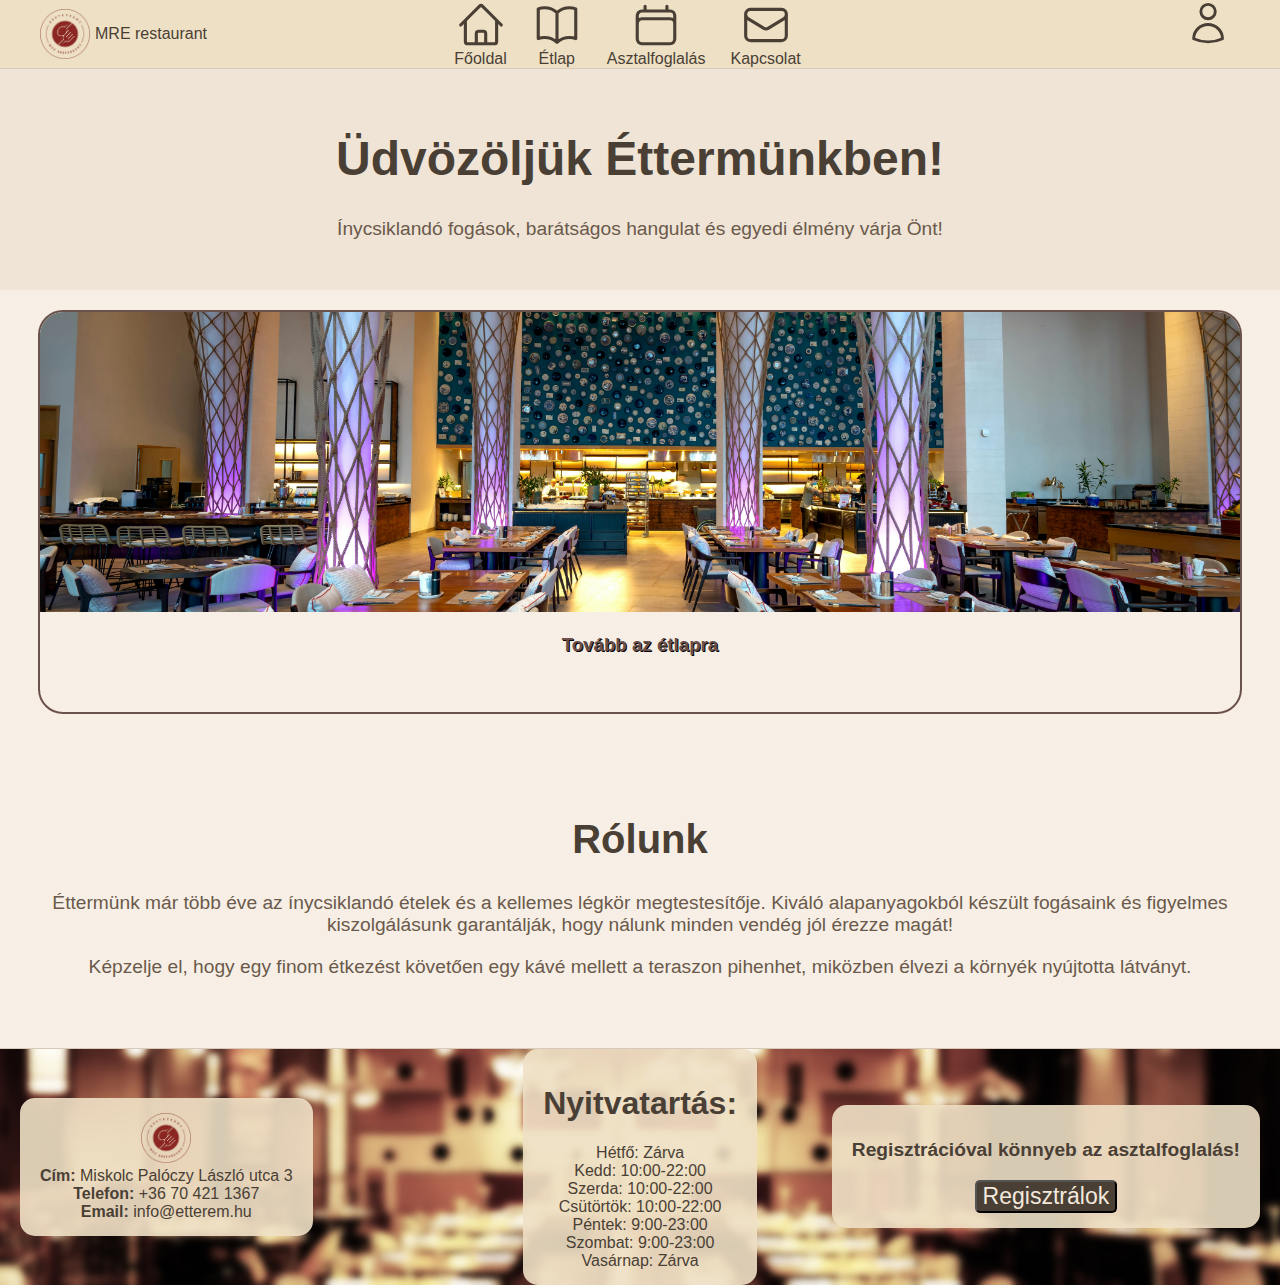
<file: html/index.html>
<!DOCTYPE html>
<html lang="hu">
<head>
    <meta charset="UTF-8">
    <meta name="viewport" content="width=device-width, initial-scale=1.0">
    <link rel="stylesheet" href="../css/style.css">
    <link rel="stylesheet" href="../css/fomenu.css">
    <link rel="stylesheet" href="../css/mai.css">
    <link rel="icon" type="image/png" href="../img/MRElogo.png">
    <title>Éttermünk - Főoldal</title>
</head>
<body>
    <header>
        <img src="../img/MRElogo.png" alt="MRE" title="MRE" class="logo-nav">
        <p class="logo-nev">MRE restaurant</p>
        <nav>
            <a href="../html/index.html" class="nav-kepek">
                <svg xmlns="http://www.w3.org/2000/svg" fill="none" viewBox="0 0 24 24" stroke-width="1.5" stroke="currentColor" class="size-6">
                    <title>Főoldal</title>
                    <path stroke-linecap="round" stroke-linejoin="round" d="m2.25 12 8.954-8.955c.44-.439 1.152-.439 1.591 0L21.75 12M4.5 9.75v10.125c0 .621.504 1.125 1.125 1.125H9.75v-4.875c0-.621.504-1.125 1.125-1.125h2.25c.621 0 1.125.504 1.125 1.125V21h4.125c.621 0 1.125-.504 1.125-1.125V9.75M8.25 21h8.25" />
                </svg>
                <span>Főoldal</span>
            </a>
            <a href="../html/etlap.html" class="nav-kepek">
                <svg xmlns="http://www.w3.org/2000/svg" fill="none" viewBox="0 0 24 24" stroke-width="1.5" stroke="currentColor" class="size-6">
                    <title>Étlap</title>
                    <path stroke-linecap="round" stroke-linejoin="round" d="M12 6.042A8.967 8.967 0 0 0 6 3.75c-1.052 0-2.062.18-3 .512v14.25A8.987 8.987 0 0 1 6 18c2.305 0 4.408.867 6 2.292m0-14.25a8.966 8.966 0 0 1 6-2.292c1.052 0 2.062.18 3 .512v14.25A8.987 8.987 0 0 0 18 18a8.967 8.967 0 0 0-6 2.292m0-14.25v14.25" />
                </svg>
                <span>Étlap</span>
            </a>
            <a href="../html/afoglalas.html" class="nav-kepek">
                <svg xmlns="http://www.w3.org/2000/svg" fill="none" viewBox="0 0 24 24" stroke-width="1.5" stroke="currentColor" class="size-6">
                    <title>Asztalfoglalás</title>
                    <path stroke-linecap="round" stroke-linejoin="round" d="M6.75 3v2.25M17.25 3v2.25M3 18.75V7.5a2.25 2.25 0 0 1 2.25-2.25h13.5A2.25 2.25 0 0 1 21 7.5v11.25m-18 0A2.25 2.25 0 0 0 5.25 21h13.5A2.25 2.25 0 0 0 21 18.75m-18 0v-7.5A2.25 2.25 0 0 1 5.25 9h13.5A2.25 2.25 0 0 1 21 11.25v7.5" />
                </svg>
                <span>Asztalfoglalás</span>
            </a>
            <a href="../html/kapcs.html" class="nav-kepek">
                <svg xmlns="http://www.w3.org/2000/svg" fill="none" viewBox="0 0 24 24" stroke-width="1.5" stroke="currentColor" class="size-6">
                    <title>Kapcsolat</title>
                    <path stroke-linecap="round" stroke-linejoin="round" d="M21.75 6.75v10.5a2.25 2.25 0 0 1-2.25 2.25h-15a2.25 2.25 0 0 1-2.25-2.25V6.75m19.5 0A2.25 2.25 0 0 0 19.5 4.5h-15a2.25 2.25 0 0 0-2.25 2.25m19.5 0v.243a2.25 2.25 0 0 1-1.07 1.916l-7.5 4.615a2.25 2.25 0 0 1-2.36 0L3.32 8.91a2.25 2.25 0 0 1-1.07-1.916V6.75" />
                </svg>
                <span>Kapcsolat</span>
            </a>
            <a class="nav-kepek" id="reg" href="../html/register.html">
                <title>Regisztráció</title>
                    <svg xmlns="http://www.w3.org/2000/svg" fill="none" viewBox="0 0 26 26" stroke-width="1.5"  stroke="#4a3f35" style="right: 45px; position: absolute;" >
                    <path stroke-linecap="round" stroke-linejoin="round" d="M15.75 6a3.75 3.75 0 1 1-7.5 0 3.75 3.75 0 0 1 7.5 0ZM4.501 20.118a7.5 7.5 0 0 1 14.998 0A17.933 17.933 0 0 1 12 21.75c-2.676 0-5.216-.584-7.499-1.632Z" />
                </svg>
            </a>

    </header>

    <main>
        
    <section class="hero">
        <h1>Üdvözöljük Éttermünkben!</h1>
        <p>Ínycsiklandó fogások, barátságos hangulat és egyedi élmény várja Önt!</p>
    </section>

    
    <section class="slider">
            <div class="slides">
                <div class="slide">
                    <img src="../img/Etterem-1.jpg"
                        alt="Etterem-1">
                    <p></p>
                    <a href="../html/etlap.html"><h3>Tovább az étlapra</h3></a>
                </div>
                <div class="slide">
                    <img src="../img/Etterem-2.jpg" alt="Etterem-2">
                    <p></p>
                    <a href="../html/etlap.html"><h3>Tovább az étlapra</h3></a>
                </div>
                <div class="slide">
                    <img src="../img/footer-kep.png"
                        alt="Etterem-3">
                    <p></p>
                    <a href="../html/etlap.html"><h3>Tovább az étlapra</h3></a>
                </div>
            </div>
        </section>

    <section class="about">
        <h2>Rólunk</h2>
        <p>Éttermünk már több éve az ínycsiklandó ételek és a kellemes légkör megtestesítője. Kiváló alapanyagokból készült fogásaink és figyelmes kiszolgálásunk garantálják, hogy nálunk minden vendég jól érezze magát!</p>
        <p>Képzelje el, hogy egy finom étkezést követően egy kávé mellett a teraszon pihenhet, miközben élvezi a környék nyújtotta látványt.</p>
    </section>
</main>
    <footer id="footerDatas">
        <div class="oszlop1">
            <img src="../img/MRElogo.png" alt="MRE" title="MRE" class="logo-footer">
            <ul>
                <li><strong>Cím:</strong> Miskolc Palóczy László utca 3</li>
                <li><strong>Telefon:</strong> +36 70 421 1367</li>
                <li><strong>Email:</strong> info@etterem.hu</li>
            </ul>
        </div>
        <div class="oszlop2">
            <h1>Nyitvatartás:</h1>
            <ul id="nyitvatartas">
                <li>Hétfő: Zárva</li>
                <li>Kedd: 10:00-22:00</li>
                <li>Szerda: 10:00-22:00</li>
                <li>Csütörtök: 10:00-22:00</li>
                <li>Péntek: 9:00-23:00</li>
                <li>Szombat: 9:00-23:00</li>
                <li>Vasárnap: Zárva</li>                
            </ul>
        </div>
        <div class="oszlop3">
            <p>Regisztrációval könnyeb az asztalfoglalás!</p>
            <button onclick="window.location.href='register.html'">Regisztrálok</button>
        </div>
    </footer>

</body>
</html>
</file>
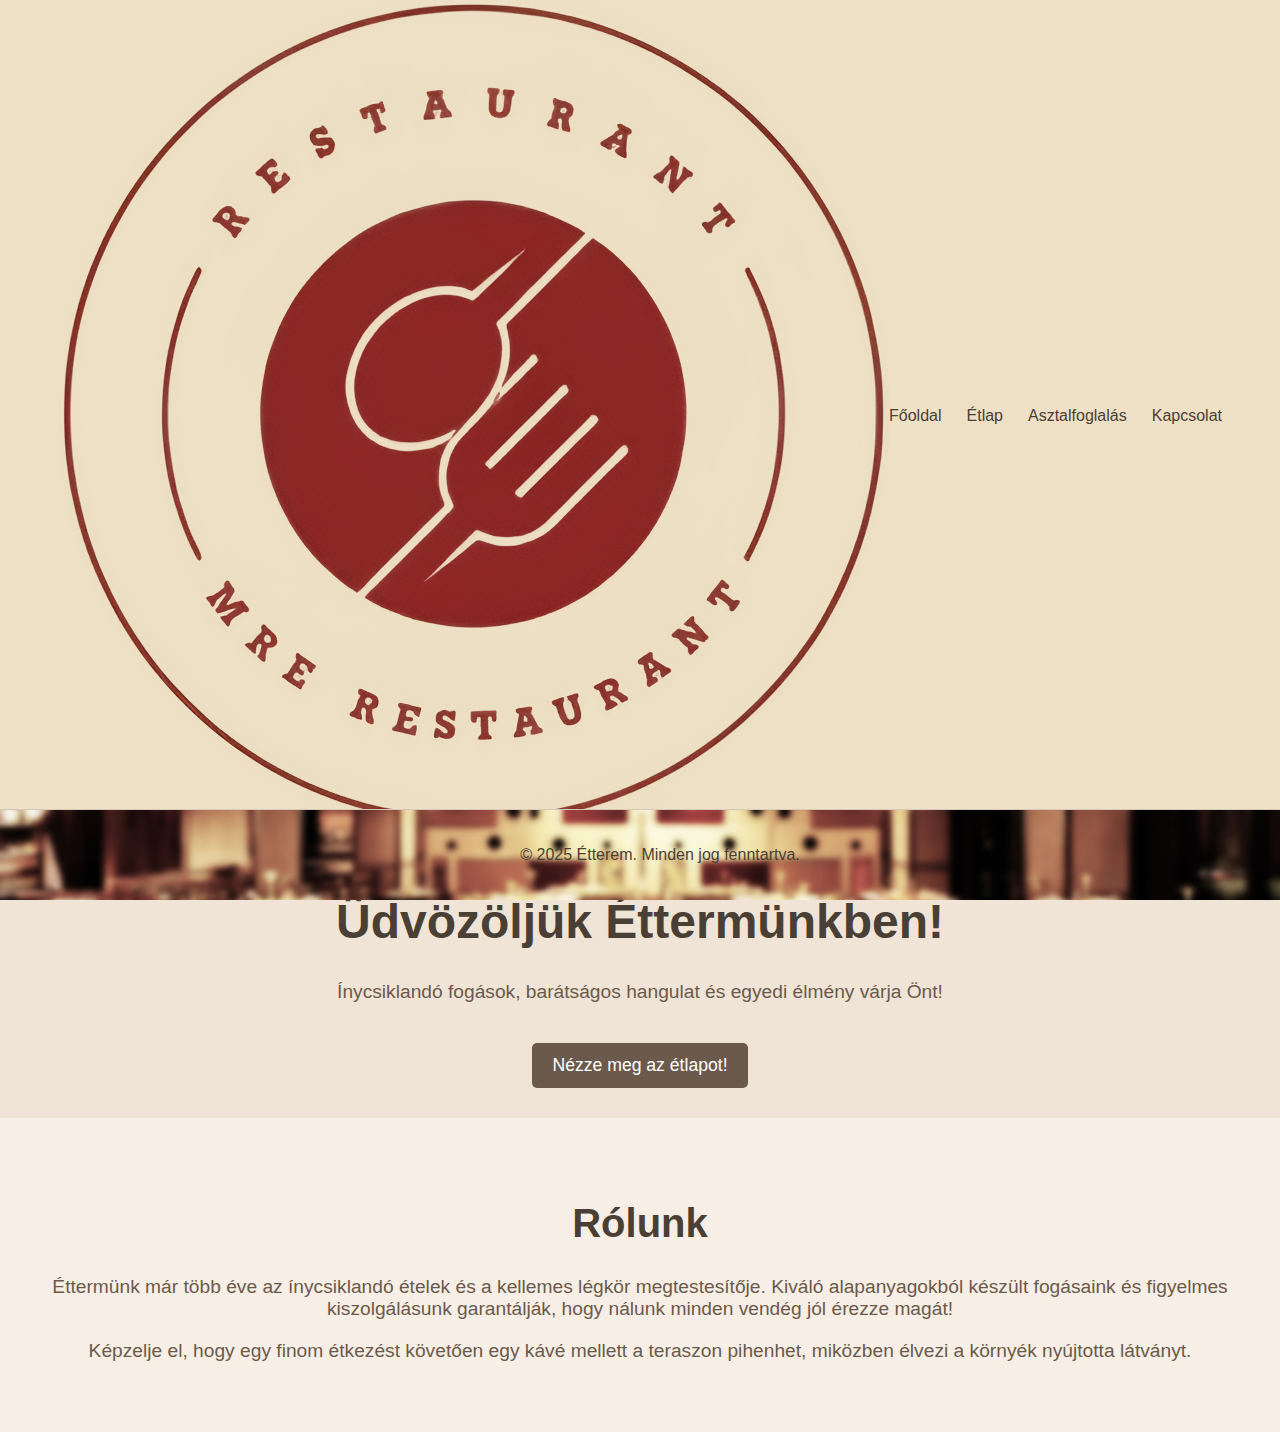
<file: MRE restaurant/html/index.html>
<!DOCTYPE html>
<html lang="hu">
<head>
    <meta charset="UTF-8">
    <meta name="viewport" content="width=device-width, initial-scale=1.0">
    <link rel="stylesheet" href="/css/style.css">
    <link rel="stylesheet" href="/css/fomenu.css">
    <link rel="icon" type="image/png" href="../img/MRELogo.png">
    <title>Éttermünk - Főoldal</title>
</head>
<body>

    <header>
        <img src="/img/MRElogo.png" alt="MRE" title="MRE" class="logo">
        <nav>
            <a href="/html/index.html">Főoldal</a>
            <a href="/html/etlap.html">Étlap</a>
            <a href="/html/afoglalas.html">Asztalfoglalás</a>
            <a href="/html/kapcs.html">Kapcsolat</a>
        </nav>
    </header>

    <section class="hero">
        <h1>Üdvözöljük Éttermünkben!</h1>
        <p>Ínycsiklandó fogások, barátságos hangulat és egyedi élmény várja Önt!</p>
        <button onclick="window.location.href='etlap.html'">Nézze meg az étlapot!</button>
    </section>

    <section class="about">
        <h2>Rólunk</h2>
        <p>Éttermünk már több éve az ínycsiklandó ételek és a kellemes légkör megtestesítője. Kiváló alapanyagokból készült fogásaink és figyelmes kiszolgálásunk garantálják, hogy nálunk minden vendég jól érezze magát!</p>
        <p>Képzelje el, hogy egy finom étkezést követően egy kávé mellett a teraszon pihenhet, miközben élvezi a környék nyújtotta látványt.</p>
    </section>

    <footer class="fix_footer">
        <p>&copy; 2025 Étterem. Minden jog fenntartva.</p>
    </footer>
</body>
</html>
</file>
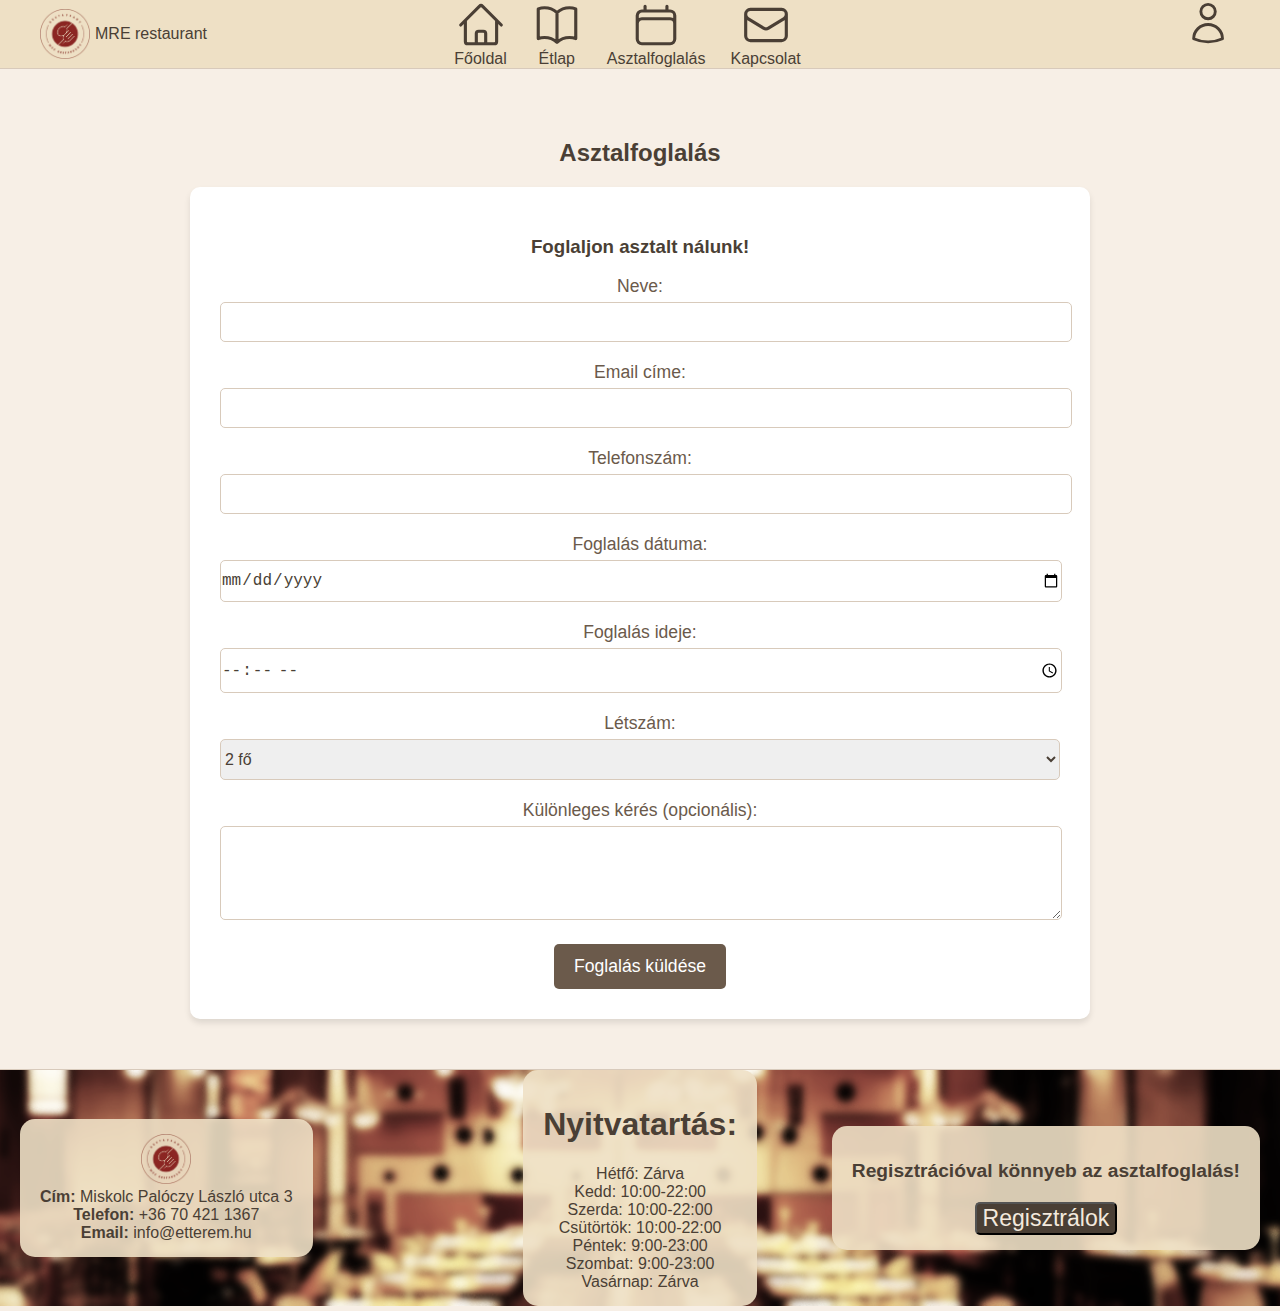
<file: html/afoglalas.html>
<!DOCTYPE html>
<html lang="hu">
<head>
    <meta charset="UTF-8">
    <meta name="viewport" content="width=device-width, initial-scale=1.0">
    <link rel="stylesheet" href="../css/style.css">
    <link rel="stylesheet" href="../css/afoglalas.css">
    <link rel="stylesheet" href="../css/mai.css">
    <link rel="icon" type="image/png" href="../img/MRElogo.png">
    <title>Asztalfoglalás - Étterem</title>
</head>
<body>
    <header>
        <img src="../img/MRElogo.png" alt="MRE" title="MRE" class="logo-nav">
        <p class="logo-nev">MRE restaurant</p>
        <nav>
            <a href="../html/index.html" class="nav-kepek">
                <svg xmlns="http://www.w3.org/2000/svg" fill="none" viewBox="0 0 24 24" stroke-width="1.5" stroke="currentColor" class="size-6">
                    <title>Főoldal</title>
                    <path stroke-linecap="round" stroke-linejoin="round" d="m2.25 12 8.954-8.955c.44-.439 1.152-.439 1.591 0L21.75 12M4.5 9.75v10.125c0 .621.504 1.125 1.125 1.125H9.75v-4.875c0-.621.504-1.125 1.125-1.125h2.25c.621 0 1.125.504 1.125 1.125V21h4.125c.621 0 1.125-.504 1.125-1.125V9.75M8.25 21h8.25" />
                </svg>
                <span>Főoldal</span>
            </a>
            <a href="../html/etlap.html" class="nav-kepek">
                <svg xmlns="http://www.w3.org/2000/svg" fill="none" viewBox="0 0 24 24" stroke-width="1.5" stroke="currentColor" class="size-6">
                    <title>Étlap</title>
                    <path stroke-linecap="round" stroke-linejoin="round" d="M12 6.042A8.967 8.967 0 0 0 6 3.75c-1.052 0-2.062.18-3 .512v14.25A8.987 8.987 0 0 1 6 18c2.305 0 4.408.867 6 2.292m0-14.25a8.966 8.966 0 0 1 6-2.292c1.052 0 2.062.18 3 .512v14.25A8.987 8.987 0 0 0 18 18a8.967 8.967 0 0 0-6 2.292m0-14.25v14.25" />
                </svg>
                <span>Étlap</span>
            </a>
            <a href="../html/afoglalas.html" class="nav-kepek">
                <svg xmlns="http://www.w3.org/2000/svg" fill="none" viewBox="0 0 24 24" stroke-width="1.5" stroke="currentColor" class="size-6">
                    <title>Asztalfoglalás</title>
                    <path stroke-linecap="round" stroke-linejoin="round" d="M6.75 3v2.25M17.25 3v2.25M3 18.75V7.5a2.25 2.25 0 0 1 2.25-2.25h13.5A2.25 2.25 0 0 1 21 7.5v11.25m-18 0A2.25 2.25 0 0 0 5.25 21h13.5A2.25 2.25 0 0 0 21 18.75m-18 0v-7.5A2.25 2.25 0 0 1 5.25 9h13.5A2.25 2.25 0 0 1 21 11.25v7.5" />
                </svg>
                <span>Asztalfoglalás</span>
            </a>
            <a href="../html/kapcs.html" class="nav-kepek">
                <svg xmlns="http://www.w3.org/2000/svg" fill="none" viewBox="0 0 24 24" stroke-width="1.5" stroke="currentColor" class="size-6">
                    <title>Kapcsolat</title>
                    <path stroke-linecap="round" stroke-linejoin="round" d="M21.75 6.75v10.5a2.25 2.25 0 0 1-2.25 2.25h-15a2.25 2.25 0 0 1-2.25-2.25V6.75m19.5 0A2.25 2.25 0 0 0 19.5 4.5h-15a2.25 2.25 0 0 0-2.25 2.25m19.5 0v.243a2.25 2.25 0 0 1-1.07 1.916l-7.5 4.615a2.25 2.25 0 0 1-2.36 0L3.32 8.91a2.25 2.25 0 0 1-1.07-1.916V6.75" />
                </svg>
                <span>Kapcsolat</span>
            </a>
            <a class="nav-kepek" id="reg" href="../html/register.html">
                <title>Regisztráció</title>
                    <svg xmlns="http://www.w3.org/2000/svg" fill="none" viewBox="0 0 26 26" stroke-width="1.5"  stroke="#4a3f35" style="right: 45px; position: absolute;" >
                    <path stroke-linecap="round" stroke-linejoin="round" d="M15.75 6a3.75 3.75 0 1 1-7.5 0 3.75 3.75 0 0 1 7.5 0ZM4.501 20.118a7.5 7.5 0 0 1 14.998 0A17.933 17.933 0 0 1 12 21.75c-2.676 0-5.216-.584-7.499-1.632Z" />
                </svg>
            </a>

    </header>
<main>
    <section class="reservation-section">
        <div class="reservation-container">
            <h2>Asztalfoglalás</h2>

            <div class="reservation-form">
                <h3>Foglaljon asztalt nálunk!</h3>
                <form action="#" method="POST">
                    <label for="name">Neve:</label>
                    <input type="text" id="name" name="name" required>

                    <label for="email">Email címe:</label>
                    <input type="email" id="email" name="email" required>

                    <label for="phone">Telefonszám:</label>
                    <input type="tel" id="phone" name="phone" required>

                    <label for="date">Foglalás dátuma:</label>
                    <input type="date" id="date" name="date" required>

                    <label for="time">Foglalás ideje:</label>
                    <input type="time" id="time" name="time" required>

                    <label for="party-size">Létszám:</label>
                    <select id="party-size" name="party-size" required>
                        <option value="2">2 fő</option>
                        <option value="3">3 fő</option>
                        <option value="4">4 fő</option>
                        <option value="5">5 fő</option>
                        <option value="6">6 fő</option>
                        <option value="7">7 fő</option>
                        <option value="8">8 fő</option>
                    </select>

                    <label for="special-requests">Különleges kérés (opcionális):</label>
                    <textarea id="special-requests" name="special-requests" rows="4"></textarea>

                    <button type="submit">Foglalás küldése</button>
                </form>
            </div>
        </div>
    </section>
</main>
    <footer id="footerDatas">
        <div class="oszlop1">
            <img src="../img/MRElogo.png" alt="MRE" title="MRE" class="logo-footer">
            <ul>
                <li><strong>Cím:</strong> Miskolc Palóczy László utca 3</li>
                <li><strong>Telefon:</strong> +36 70 421 1367</li>
                <li><strong>Email:</strong> info@etterem.hu</li>
            </ul>
        </div>
        <div class="oszlop2">
            <h1>Nyitvatartás:</h1>
            <ul id="nyitvatartas">
                <li>Hétfő: Zárva</li>
                <li>Kedd: 10:00-22:00</li>
                <li>Szerda: 10:00-22:00</li>
                <li>Csütörtök: 10:00-22:00</li>
                <li>Péntek: 9:00-23:00</li>
                <li>Szombat: 9:00-23:00</li>
                <li>Vasárnap: Zárva</li>                
            </ul>
        </div>
        <div class="oszlop3">
            <p>Regisztrációval könnyeb az asztalfoglalás!</p>
            <button onclick="window.location.href='register.html'">Regisztrálok</button>
        </div>
    </footer>
</body>
</html>
</file>
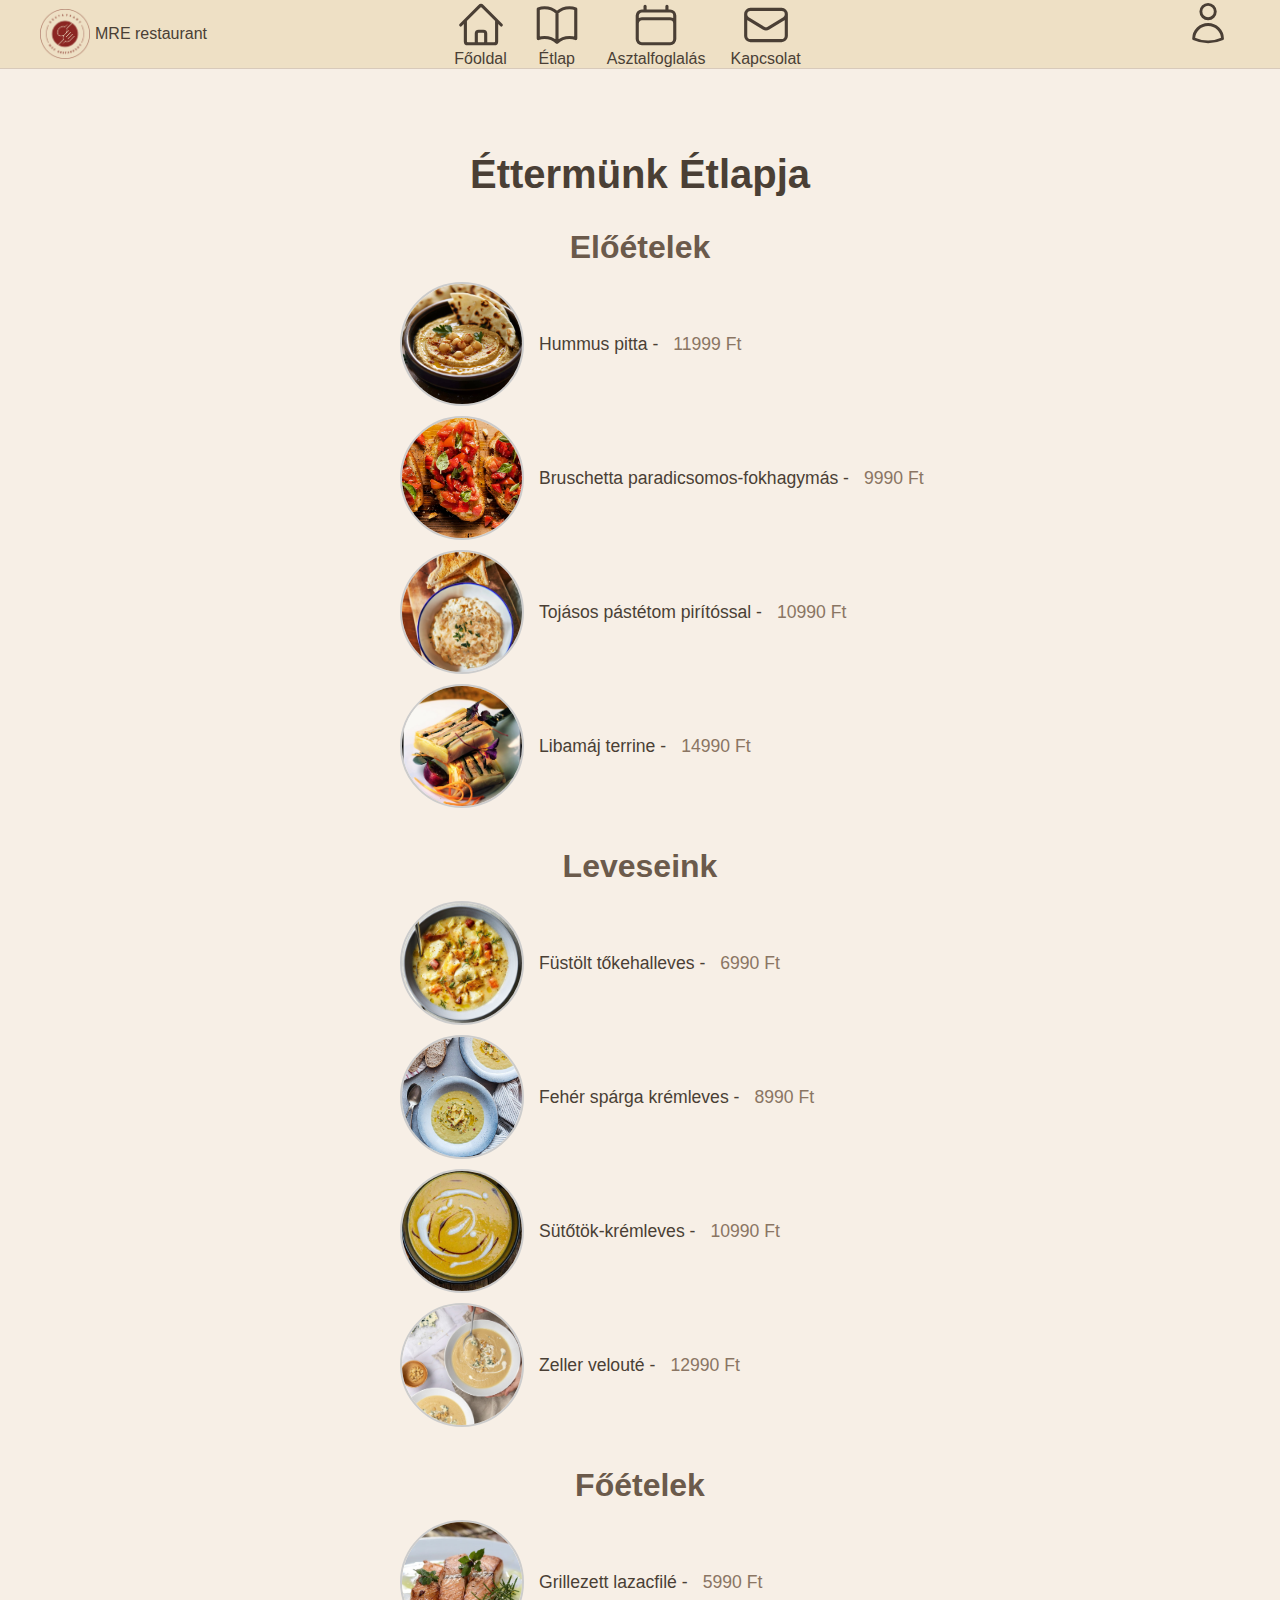
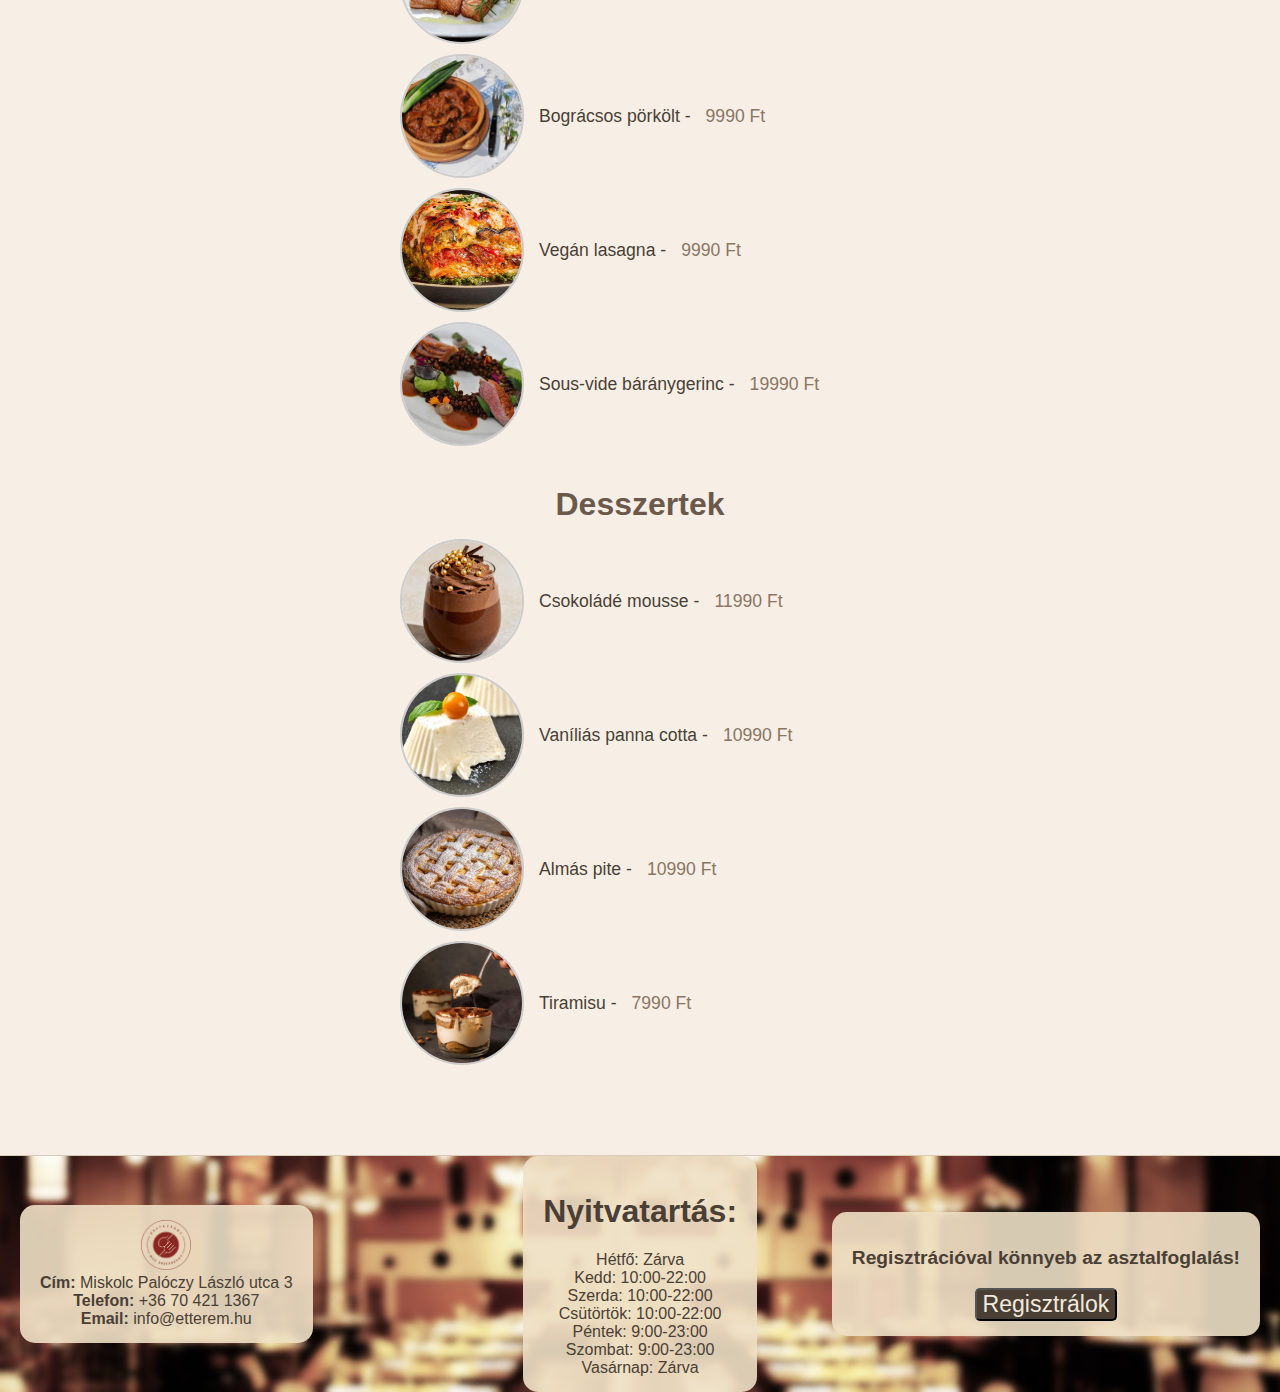
<file: html/etlap.html>
<!DOCTYPE html>
<html lang="hu">
<head>
    <meta charset="UTF-8">
    <meta name="viewport" content="width=device-width, initial-scale=1.0">
    <link rel="stylesheet" href="../css/style.css">
    <link rel="stylesheet" href="../css/etlap.css">
    <link rel="stylesheet" href="../css/mai.css">
    <link rel="icon" type="image/png" href="../img/MRElogo.png">
    <script src="../main.js"></script>
    
    <title>Étlap - Étterem</title>
</head>
<body>
    <header>
        <img src="../img/MRElogo.png" alt="MRE" title="MRE" class="logo-nav">
        <p class="logo-nev">MRE restaurant</p>
        <nav>
            <a href="../html/index.html" class="nav-kepek">
                <svg xmlns="http://www.w3.org/2000/svg" fill="none" viewBox="0 0 24 24" stroke-width="1.5" stroke="currentColor" class="size-6">
                    <title>Főoldal</title>
                    <path stroke-linecap="round" stroke-linejoin="round" d="m2.25 12 8.954-8.955c.44-.439 1.152-.439 1.591 0L21.75 12M4.5 9.75v10.125c0 .621.504 1.125 1.125 1.125H9.75v-4.875c0-.621.504-1.125 1.125-1.125h2.25c.621 0 1.125.504 1.125 1.125V21h4.125c.621 0 1.125-.504 1.125-1.125V9.75M8.25 21h8.25" />
                </svg>
                <span>Főoldal</span>
            </a>
            <a href="../html/etlap.html" class="nav-kepek">
                <svg xmlns="http://www.w3.org/2000/svg" fill="none" viewBox="0 0 24 24" stroke-width="1.5" stroke="currentColor" class="size-6">
                    <title>Étlap</title>
                    <path stroke-linecap="round" stroke-linejoin="round" d="M12 6.042A8.967 8.967 0 0 0 6 3.75c-1.052 0-2.062.18-3 .512v14.25A8.987 8.987 0 0 1 6 18c2.305 0 4.408.867 6 2.292m0-14.25a8.966 8.966 0 0 1 6-2.292c1.052 0 2.062.18 3 .512v14.25A8.987 8.987 0 0 0 18 18a8.967 8.967 0 0 0-6 2.292m0-14.25v14.25" />
                </svg>
                <span>Étlap</span>
            </a>
            <a href="../html/afoglalas.html" class="nav-kepek">
                <svg xmlns="http://www.w3.org/2000/svg" fill="none" viewBox="0 0 24 24" stroke-width="1.5" stroke="currentColor" class="size-6">
                    <title>Asztalfoglalás</title>
                    <path stroke-linecap="round" stroke-linejoin="round" d="M6.75 3v2.25M17.25 3v2.25M3 18.75V7.5a2.25 2.25 0 0 1 2.25-2.25h13.5A2.25 2.25 0 0 1 21 7.5v11.25m-18 0A2.25 2.25 0 0 0 5.25 21h13.5A2.25 2.25 0 0 0 21 18.75m-18 0v-7.5A2.25 2.25 0 0 1 5.25 9h13.5A2.25 2.25 0 0 1 21 11.25v7.5" />
                </svg>
                <span>Asztalfoglalás</span>
            </a>
            <a href="../html/kapcs.html" class="nav-kepek">
                <svg xmlns="http://www.w3.org/2000/svg" fill="none" viewBox="0 0 24 24" stroke-width="1.5" stroke="currentColor" class="size-6">
                    <title>Kapcsolat</title>
                    <path stroke-linecap="round" stroke-linejoin="round" d="M21.75 6.75v10.5a2.25 2.25 0 0 1-2.25 2.25h-15a2.25 2.25 0 0 1-2.25-2.25V6.75m19.5 0A2.25 2.25 0 0 0 19.5 4.5h-15a2.25 2.25 0 0 0-2.25 2.25m19.5 0v.243a2.25 2.25 0 0 1-1.07 1.916l-7.5 4.615a2.25 2.25 0 0 1-2.36 0L3.32 8.91a2.25 2.25 0 0 1-1.07-1.916V6.75" />
                </svg>
                <span>Kapcsolat</span>
            </a>
            <a class="nav-kepek" id="reg" href="../html/register.html">
                <title>Regisztráció</title>
                    <svg xmlns="http://www.w3.org/2000/svg" fill="none" viewBox="0 0 26 26" stroke-width="1.5"  stroke="#4a3f35" style="right: 45px; position: absolute;" >
                    <path stroke-linecap="round" stroke-linejoin="round" d="M15.75 6a3.75 3.75 0 1 1-7.5 0 3.75 3.75 0 0 1 7.5 0ZM4.501 20.118a7.5 7.5 0 0 1 14.998 0A17.933 17.933 0 0 1 12 21.75c-2.676 0-5.216-.584-7.499-1.632Z" />
                </svg>
            </a>

    </header>
<main>
    <section class="menu">
        <div class="menu-container">
            <h2>Éttermünk Étlapja</h2>

            <div class="menu-category">
                <h3>Előételek</h3>
                <ul>
                    <li class="etlapelemek">
                    <img src="../kepek-MRE/hummus1.jpg"  class="kep" title="szöveg a kephez" data-ingredients="Főbb összetevők: csicseriborsó, tahini (szezámmag), citromlé, fokhagyma, olívaolaj Allergének: szezámmag (pita: glutén)">
                    Hummus pitta - <span>11999 Ft</span></li>
                    <li>
                    <img src="../kepek-MRE/bruschetta.jpg" alt="" class="kep" title="szöveg a kephez" data-ingredients="Főbb összetevők: pirított kenyér, paradicsom, fokhagyma, bazsalikom, olívaolaj Allergének: glutén">
                    Bruschetta paradicsomos-fokhagymás - <span>9990 Ft</span></li>
                    <li>
                    <img src="../kepek-MRE/tojasospastetom.jpg" alt="" class="kep" title="szöveg a kephez" data-ingredients="Főbb összetevők: libamáj, só, bors, tokaji bor/konyak, vaj vagy zsír Allergének: általában allergénmentes (ha kenyérrel tálalják: glutén) (ha vaj is kerül bele: tej)">
                    Tojásos pástétom pirítóssal - <span>10990 Ft</span></li>
                    <li>
                    <img src="../kepek-MRE/libamajterrine.jpg" alt="" class="kep" title="szöveg a kephez" data-ingredients="Főbb összetevők: füstölt tőkehal, hagyma, burgonya, tejszín, alaplé, babérlevél Allergének: hal, tej">
                    Libamáj terrine - <span> 14990 Ft</span></li>
                </ul>
            </div>


             <div class="menu-category">
                <h3>Leveseink</h3>
                <ul>
                    <li class="etlapelemek">
                    <img src="../kepek-MRE/Fustolttokehalleves.jpg"  class="kep" title="szöveg a kephez" data-ingredients="Főbb összetevők: füstölt tőkehal, hagyma, burgonya, tejszín, alaplé, babérlevél Allergének: hal, tej">
                    Füstölt tőkehalleves - <span>6990 Ft</span></li>
                    <li>
                    <img src="../kepek-MRE/spargaleves.jpg" alt="" class="kep" title="szöveg a kephez" data-ingredients="Főbb összetevők: fehér spárga, vaj, tejszín, alaplé, liszt Allergének: tej, glutén">
                    Fehér spárga krémleves - <span>8990 Ft</span></li>
                    <li>
                    <img src="../kepek-MRE/sutotok.jpg" alt="" class="kep" title="szöveg a kephez" data-ingredients="Főbb összetevők: sütőtök, hagyma, alaplé, tejszín/kókusztej, olívaolaj Allergének: tej (ha kókusztejes: általában allergénmentes, de kókusz érzékenység előfordulhat)">
                    Sütőtök-krémleves - <span>10990 Ft</span></li>
                    <li>
                    <img src="../kepek-MRE/zellerleves.jpg" alt="" class="kep" title="szöveg a kephez" data-ingredients="Főbb összetevők: zeller, vaj, alaplé, tejszín, liszt Allergének: zeller, tej, glutén">
                    Zeller velouté - <span>12990 Ft</span></li>
                </ul>
            </div>


            <div class="menu-category">
                <h3>Főételek</h3>
                <ul>
                    <li>
                    <img src="../kepek-MRE/lazac.jpg" alt="" class="kep" title="szöveg a kephez" data-ingredients="Főbb összetevők: lazacfilé, olívaolaj, citrom, só, bors, friss fűszerek, Allergének: hal"> 
                    Grillezett lazacfilé - <span>5990 Ft</span></li>
                    <li>
                    <img src="../kepek-MRE/bogracsos.jpg" alt="" class="kep" title="szöveg a kephez" data-ingredients="Főbb összetevők: marhahús/sertéshús, vöröshagyma, fokhagyma, paprika, paradicsom, őrölt pirospaprika, kömény, zsír/olaj Allergének: általában allergénmentes (ha csipetkével vagy galuskával készül: glutén, tojás)">
                    Bográcsos pörkölt - <span>9990 Ft</span></li>
                    <li>
                    <img src="../kepek-MRE/lazagna.jpg" alt="" class="kep" title="szöveg a kephez" data-ingredients="Főbb összetevők: lasagne tészta, paradicsomszósz, zöldségek (cukkini, padlizsán, répa), növényi darált alap, növényi sajt vagy besamel (növényi tejből) Allergének: glutén (ha szójaalapú darált kerül bele: szója) (ha mandula/zabtej alapú besamel: diófélék vagy glutén)">
                    Vegán lasagna - <span>9990 Ft</span></li>
                    <li>
                    <img src="../kepek-MRE/baranygerinc.jpg" alt="" class="kep" title="szöveg a kephez" data-ingredients="Főbb összetevők: báránygerinc, vaj, fokhagyma, kakukkfű, rozmaring, só, bors Allergének: tej (vaj miatt)">
                    Sous-vide báránygerinc - <span> 19990 Ft</span></li>
                </ul>
            </div>

            <div class="menu-category">
                <h3>Desszertek</h3>
                <ul>
                    <li>
                    <img src="../kepek-MRE/csokimousse.jpg" alt="" class="kep" title="szöveg a kephez" data-ingredients="Főbb összetevők: étcsokoládé, tojás, cukor, vaj vagy tejszín Allergének: tojás, tej (csokoládé tartalmazhat szója lecitint)">
                    Csokoládé mousse - <span>11990 Ft</span></li>
                    <li>
                    <img src="../kepek-MRE/pannacotta.jpg" alt="" class="kep" title="szöveg a kephez" data-ingredients="Főbb összetevők: tejszín, cukor, vanília, zselatinAllergének: tej">
                    Vaníliás panna cotta - <span>10990 Ft</span></li>
                    <li>
                    <img src="../kepek-MRE/almaspite.jpg" alt="" class="kep" title="szöveg a kephez" data-ingredients="Főbb összetevők: búzaliszt, vaj/margarin, cukor, tojás, alma, fahéj Allergének: glutén, tej, tojás">
                    Almás pite - <span>10990 Ft</span></li>
                    <li>
                    <img src="../kepek-MRE/tiramidus.jpg" alt="" class="kep" title="szöveg a kephez" data-ingredients="Főbb összetevők: babapiskóta, mascarpone, tojás, cukor, kávé, kakaópor Allergének: glutén, tej, tojás">
                    Tiramisu - <span> 7990 Ft</span></li>
                </ul>
            </div>
        </div>
    </section>
</main>
    <footer id="footerDatas">
        <div class="oszlop1">
            <img src="../img/MRElogo.png" alt="MRE" title="MRE" class="logo-footer">
            <ul>
                <li><strong>Cím:</strong> Miskolc Palóczy László utca 3</li>
                <li><strong>Telefon:</strong> +36 70 421 1367</li>
                <li><strong>Email:</strong> info@etterem.hu</li>
            </ul>
        </div>
        <div class="oszlop2">
            <h1>Nyitvatartás:</h1>
            <ul id="nyitvatartas">
                <li>Hétfő: Zárva</li>
                <li>Kedd: 10:00-22:00</li>
                <li>Szerda: 10:00-22:00</li>
                <li>Csütörtök: 10:00-22:00</li>
                <li>Péntek: 9:00-23:00</li>
                <li>Szombat: 9:00-23:00</li>
                <li>Vasárnap: Zárva</li>                
            </ul>
        </div>
        <div class="oszlop3">
            <p>Regisztrációval könnyeb az asztalfoglalás!</p>
            <button onclick="window.location.href='register.html'">Regisztrálok</button>
        </div>
    </footer>
<script>
    document.querySelectorAll('.kep').forEach(kep => {
        kep.addEventListener('click', function() {

            const egyediUzenet = this.getAttribute('data-ingredients');

            if (egyediUzenet) {
                customAlert(egyediUzenet);
            } else {
                customAlert('Ennek az ételnek az összetevői hamarosan elérhetőek lesznek!');
            }
        });
    });

    function customAlert(uzenet) {
        const regiAlert = document.querySelector('.custom-alert');
        if(regiAlert) regiAlert.remove();

        const alertBox = document.createElement('div');
        alertBox.className = 'custom-alert';
        alertBox.innerHTML = `
            <div class="alert-content">
                <p>${uzenet}</p>
                <button onclick="this.parentElement.parentElement.remove()">Rendben</button>
            </div>
        `;
        document.body.appendChild(alertBox);
        
        setTimeout(() => {
            if(alertBox.parentNode) alertBox.remove();
        }, 5000);
    }
</script>
</body>
</html>
</file>
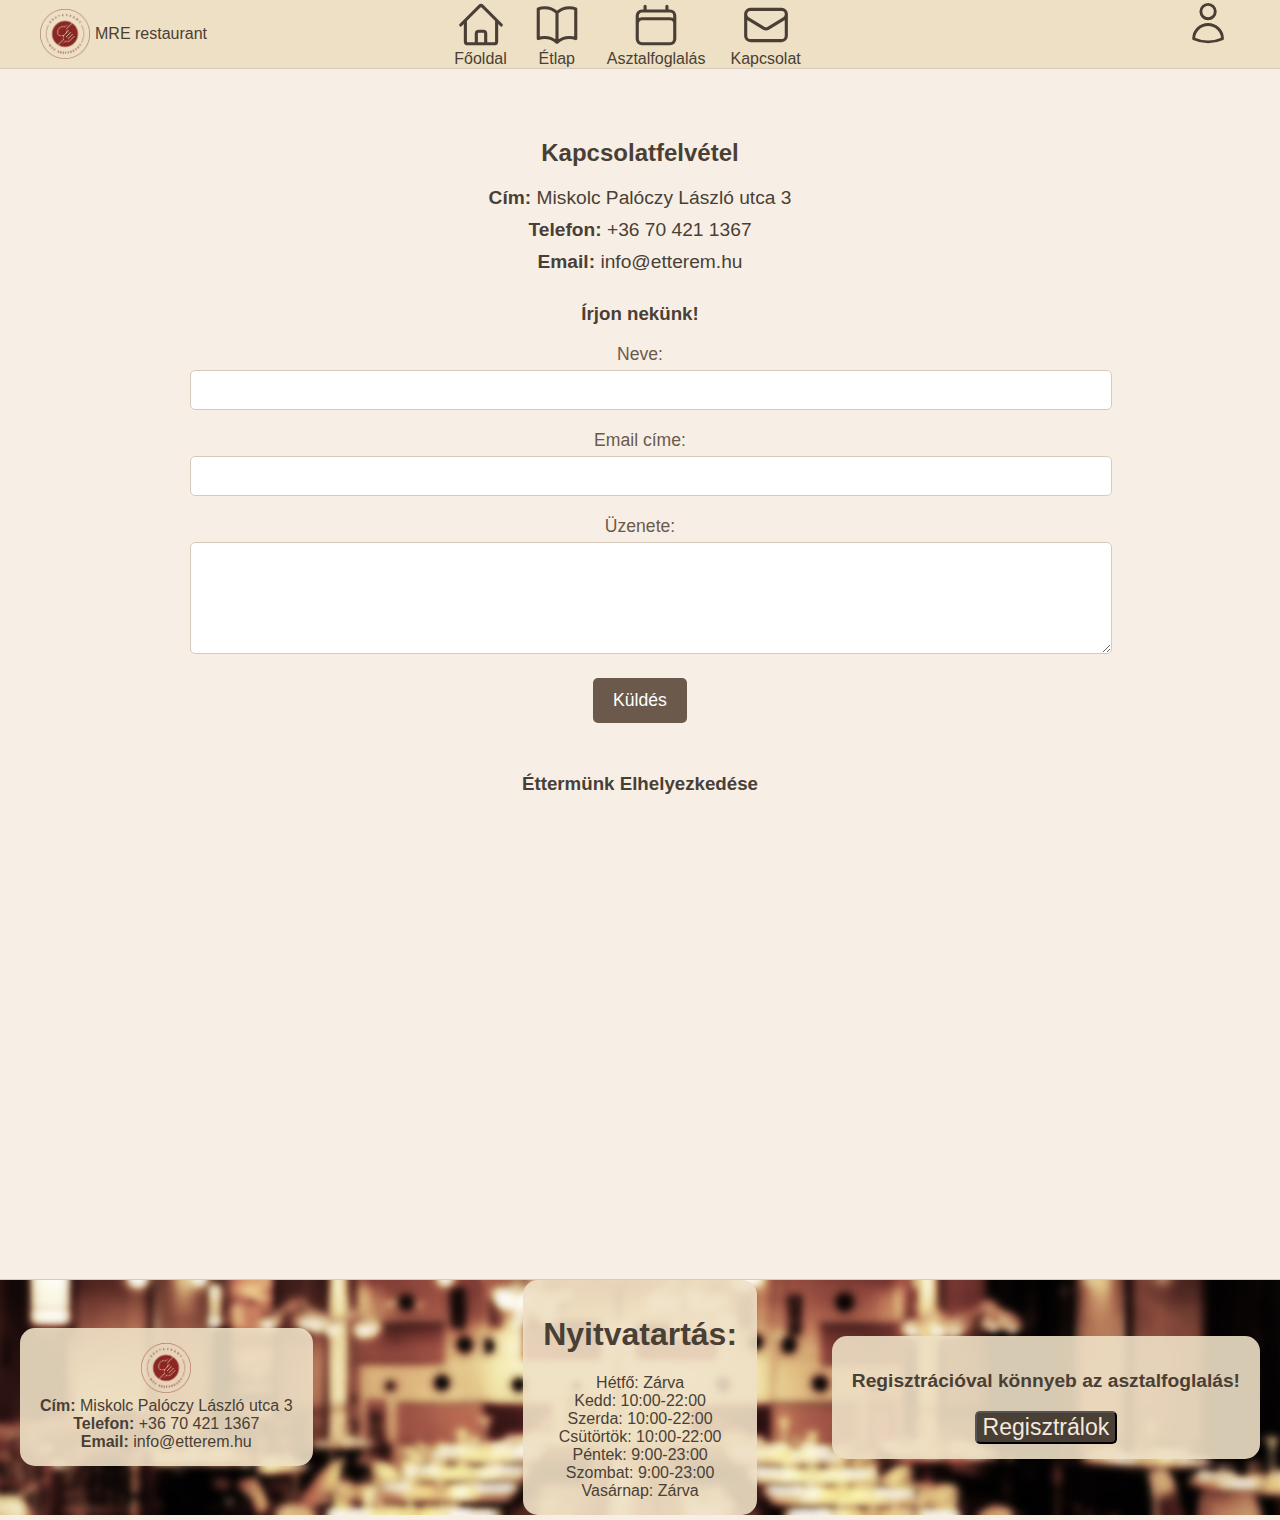
<file: html/kapcs.html>
<!DOCTYPE html>
<html lang="hu">
<head>
    <meta charset="UTF-8">
    <meta name="viewport" content="width=device-width, initial-scale=1.0">
    <link rel="stylesheet" href="../css/style.css">
    <link rel="stylesheet" href="../css/kapcsolat.css">
    <link rel="stylesheet" href="../css/mai.css">
    <link rel="icon" type="image/png" href="../img/MRElogo.png">
    <title>Kapcsolat - Étterem</title>
</head>
<body>
    <header>
        <img src="../img/MRElogo.png" alt="MRE" title="MRE" class="logo-nav">
        <p class="logo-nev">MRE restaurant</p>
        <nav>
            <a href="../html/index.html" class="nav-kepek">
                <svg xmlns="http://www.w3.org/2000/svg" fill="none" viewBox="0 0 24 24" stroke-width="1.5" stroke="currentColor" class="size-6">
                    <title>Főoldal</title>
                    <path stroke-linecap="round" stroke-linejoin="round" d="m2.25 12 8.954-8.955c.44-.439 1.152-.439 1.591 0L21.75 12M4.5 9.75v10.125c0 .621.504 1.125 1.125 1.125H9.75v-4.875c0-.621.504-1.125 1.125-1.125h2.25c.621 0 1.125.504 1.125 1.125V21h4.125c.621 0 1.125-.504 1.125-1.125V9.75M8.25 21h8.25" />
                </svg>
                <span>Főoldal</span>
            </a>
            <a href="../html/etlap.html" class="nav-kepek">
                <svg xmlns="http://www.w3.org/2000/svg" fill="none" viewBox="0 0 24 24" stroke-width="1.5" stroke="currentColor" class="size-6">
                    <title>Étlap</title>
                    <path stroke-linecap="round" stroke-linejoin="round" d="M12 6.042A8.967 8.967 0 0 0 6 3.75c-1.052 0-2.062.18-3 .512v14.25A8.987 8.987 0 0 1 6 18c2.305 0 4.408.867 6 2.292m0-14.25a8.966 8.966 0 0 1 6-2.292c1.052 0 2.062.18 3 .512v14.25A8.987 8.987 0 0 0 18 18a8.967 8.967 0 0 0-6 2.292m0-14.25v14.25" />
                </svg>
                <span>Étlap</span>
            </a>
            <a href="../html/afoglalas.html" class="nav-kepek">
                <svg xmlns="http://www.w3.org/2000/svg" fill="none" viewBox="0 0 24 24" stroke-width="1.5" stroke="currentColor" class="size-6">
                    <title>Asztalfoglalás</title>
                    <path stroke-linecap="round" stroke-linejoin="round" d="M6.75 3v2.25M17.25 3v2.25M3 18.75V7.5a2.25 2.25 0 0 1 2.25-2.25h13.5A2.25 2.25 0 0 1 21 7.5v11.25m-18 0A2.25 2.25 0 0 0 5.25 21h13.5A2.25 2.25 0 0 0 21 18.75m-18 0v-7.5A2.25 2.25 0 0 1 5.25 9h13.5A2.25 2.25 0 0 1 21 11.25v7.5" />
                </svg>
                <span>Asztalfoglalás</span>
            </a>
            <a href="../html/kapcs.html" class="nav-kepek">
                <svg xmlns="http://www.w3.org/2000/svg" fill="none" viewBox="0 0 24 24" stroke-width="1.5" stroke="currentColor" class="size-6">
                    <title>Kapcsolat</title>
                    <path stroke-linecap="round" stroke-linejoin="round" d="M21.75 6.75v10.5a2.25 2.25 0 0 1-2.25 2.25h-15a2.25 2.25 0 0 1-2.25-2.25V6.75m19.5 0A2.25 2.25 0 0 0 19.5 4.5h-15a2.25 2.25 0 0 0-2.25 2.25m19.5 0v.243a2.25 2.25 0 0 1-1.07 1.916l-7.5 4.615a2.25 2.25 0 0 1-2.36 0L3.32 8.91a2.25 2.25 0 0 1-1.07-1.916V6.75" />
                </svg>
                <span>Kapcsolat</span>
            </a>
            <a class="nav-kepek" id="reg" href="../html/register.html">
                <title>Regisztráció</title>
                    <svg xmlns="http://www.w3.org/2000/svg" fill="none" viewBox="0 0 26 26" stroke-width="1.5"  stroke="#4a3f35" style="right: 45px; position: absolute;" >
                    <path stroke-linecap="round" stroke-linejoin="round" d="M15.75 6a3.75 3.75 0 1 1-7.5 0 3.75 3.75 0 0 1 7.5 0ZM4.501 20.118a7.5 7.5 0 0 1 14.998 0A17.933 17.933 0 0 1 12 21.75c-2.676 0-5.216-.584-7.499-1.632Z" />
                </svg>
            </a>

    </header>
<main>
    <section class="contact-section">
        <div class="contact-container">
            <h2>Kapcsolatfelvétel</h2>

            <div class="contact-info">
                <p><strong>Cím:</strong> Miskolc Palóczy László utca 3</p>
                <p><strong>Telefon:</strong> +36 70 421 1367</p>
                <p><strong>Email:</strong> info@etterem.hu</p>
            </div>

            <div class="contact-form">
                <h3>Írjon nekünk!</h3>
                <form action="#" method="POST">
                    <label for="name">Neve:</label>
                    <input type="text" id="name" name="name" required>

                    <label for="email">Email címe:</label>
                    <input type="email" id="email" name="email" required>

                    <label for="message">Üzenete:</label>
                    <textarea id="message" name="message" rows="5" required></textarea>

                    <button type="submit">Küldés</button>
                </form>
            </div>

            <h3>Éttermünk Elhelyezkedése</h3>
            <div class="map-container">
                <iframe src="https://www.google.com/maps/embed?pb=!1m18!1m12!1m3!1d102755.00627210893!2d20.663539632926017!3d48.07017904143665!2m3!1f0!2f0!3f0!3m2!1i1024!2i768!4f13.1!3m3!1m2!1s0x47409fe48c01588b%3A0xdc6303e601794631!2sMiskolci%20SZC%20Kand%C3%B3%20K%C3%A1lm%C3%A1n%20Informatikai%20Technikum!5e1!3m2!1shu!2shu!4v1758740664391!5m2!1shu!2shu" width="1150" height="375" allowfullscreen="" loading="lazy" referrerpolicy="no-referrer-when-downgrade"></iframe>
            </div>
        </div>
    </section>
</main>   
    <footer id="footerDatas">
        <div class="oszlop1">
            <img src="../img/MRElogo.png" alt="MRE" title="MRE" class="logo-footer">
            <ul>
                <li><strong>Cím:</strong> Miskolc Palóczy László utca 3</li>
                <li><strong>Telefon:</strong> +36 70 421 1367</li>
                <li><strong>Email:</strong> info@etterem.hu</li>
            </ul>
        </div>
        <div class="oszlop2">
            <h1>Nyitvatartás:</h1>
            <ul id="nyitvatartas">
                <li>Hétfő: Zárva</li>
                <li>Kedd: 10:00-22:00</li>
                <li>Szerda: 10:00-22:00</li>
                <li>Csütörtök: 10:00-22:00</li>
                <li>Péntek: 9:00-23:00</li>
                <li>Szombat: 9:00-23:00</li>
                <li>Vasárnap: Zárva</li>                
            </ul>
        </div>
        <div class="oszlop3">
            <p>Regisztrációval könnyeb az asztalfoglalás!</p>
            <button onclick="window.location.href='register.html'">Regisztrálok</button>
        </div>
    </footer>
</body>
</html>
</file>
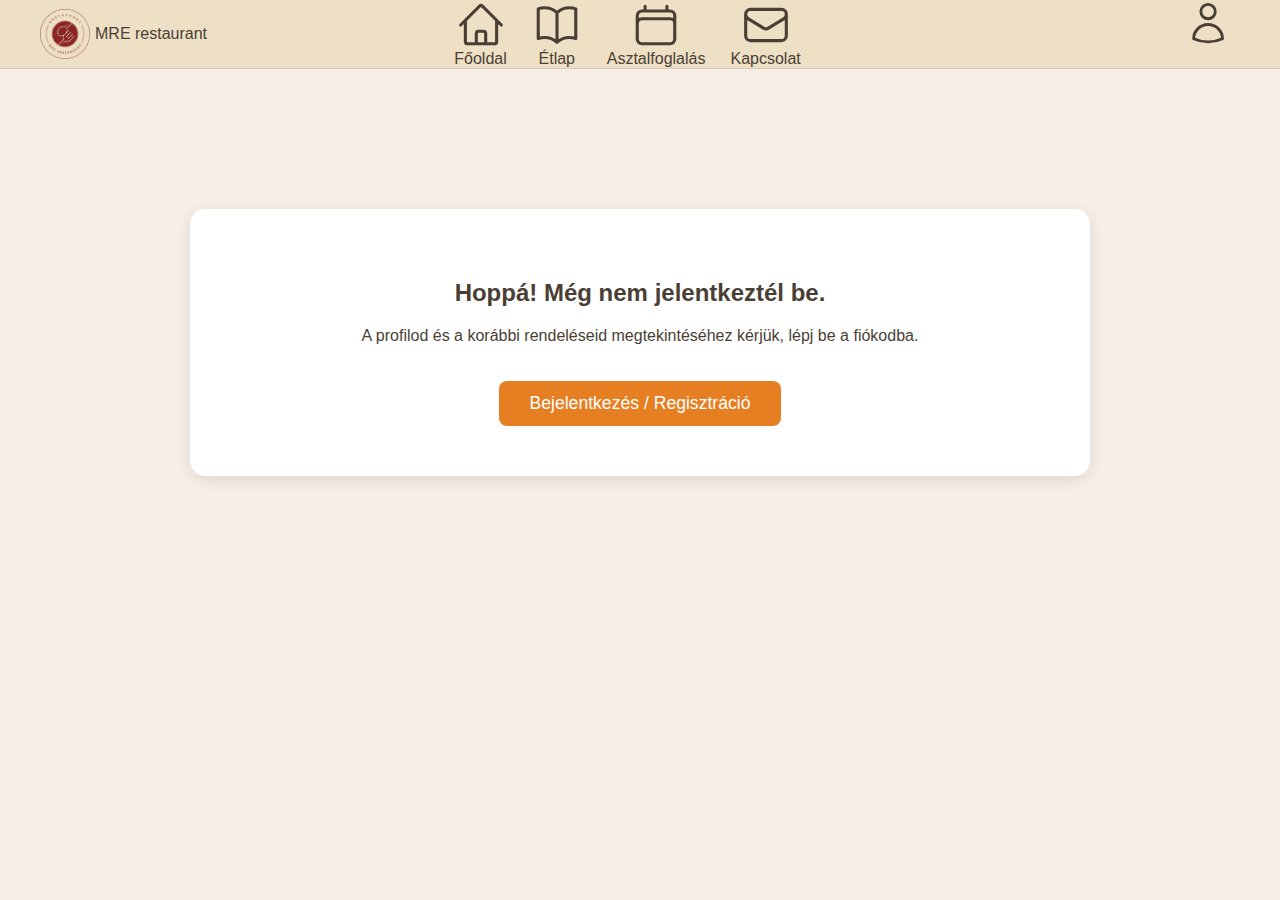
<file: html/profil.html>
<!DOCTYPE html>
<html lang="hu">
<head>
    <meta charset="UTF-8">
    <meta name="viewport" content="width=device-width, initial-scale=1.0">
    <link rel="stylesheet" href="../css/style.css">
    <link rel="stylesheet" href="../css/mai.css">
    <link rel="icon" type="image/png" href="../img/MRElogo.png">
    <title>Profilom - MRE Restaurant</title>
    
    <style>
        :root {
            --primary: #4a3f35;
            --accent: #e67e22;
            --white: #ffffff;
        }


        .profile-container {
            max-width: 900px;
            margin: 120px auto 50px;
            padding: 20px;
        }

        .hidden { display: none !important; }

        .card {
            background: var(--white);
            border-radius: 15px;
            padding: 25px;
            box-shadow: 0 4px 15px rgba(0,0,0,0.1);
            margin-bottom: 20px;
        }

        .auth-needed {
            text-align: center;
            padding: 50px 20px;
        }

        .btn-action {
            background: var(--accent);
            color: white;
            border: none;
            padding: 12px 30px;
            border-radius: 8px;
            cursor: pointer;
            font-size: 1.1rem;
            transition: 0.3s;
            text-decoration: none;
            display: inline-block;
            margin-top: 20px;
        }

        .btn-action:hover { opacity: 0.9; transform: translateY(-2px); }

        .profile-grid {
            display: grid;
            grid-template-columns: 1fr 2fr;
            gap: 20px;
        }

        .info-group { margin-bottom: 15px; }
        .info-group label { display: block; font-size: 0.8rem; color: #888; }
        .info-group p { font-weight: bold; color: var(--primary); margin: 5px 0; }

        .allergy-tag {
            display: inline-block;
            background: #ff7675;
            color: white;
            padding: 5px 12px;
            border-radius: 20px;
            margin: 4px;
            font-size: 0.9rem;
        }

        .order-item {
            border-bottom: 1px solid #eee;
            padding: 15px 0;
            display: flex;
            justify-content: space-between;
            align-items: center;
        }

        @media (max-width: 768px) {
            .profile-grid { grid-template-columns: 1fr; }
        }
    </style>
</head>
<body>
    <header>
        <img src="../img/MRElogo.png" alt="MRE" title="MRE" class="logo-nav">
        <p class="logo-nev">MRE restaurant</p>
        <nav>
            <a href="../html/index.html" class="nav-kepek">
                <svg xmlns="http://www.w3.org/2000/svg" fill="none" viewBox="0 0 24 24" stroke-width="1.5" stroke="currentColor" class="size-6">
                    <title>Főoldal</title>
                    <path stroke-linecap="round" stroke-linejoin="round" d="m2.25 12 8.954-8.955c.44-.439 1.152-.439 1.591 0L21.75 12M4.5 9.75v10.125c0 .621.504 1.125 1.125 1.125H9.75v-4.875c0-.621.504-1.125 1.125-1.125h2.25c.621 0 1.125.504 1.125 1.125V21h4.125c.621 0 1.125-.504 1.125-1.125V9.75M8.25 21h8.25" />
                </svg>
                <span>Főoldal</span>
            </a>
            <a href="../html/etlap.html" class="nav-kepek">
                <svg xmlns="http://www.w3.org/2000/svg" fill="none" viewBox="0 0 24 24" stroke-width="1.5" stroke="currentColor" class="size-6">
                    <title>Étlap</title>
                    <path stroke-linecap="round" stroke-linejoin="round" d="M12 6.042A8.967 8.967 0 0 0 6 3.75c-1.052 0-2.062.18-3 .512v14.25A8.987 8.987 0 0 1 6 18c2.305 0 4.408.867 6 2.292m0-14.25a8.966 8.966 0 0 1 6-2.292c1.052 0 2.062.18 3 .512v14.25A8.987 8.987 0 0 0 18 18a8.967 8.967 0 0 0-6 2.292m0-14.25v14.25" />
                </svg>
                <span>Étlap</span>
            </a>
            <a href="../html/afoglalas.html" class="nav-kepek">
                <svg xmlns="http://www.w3.org/2000/svg" fill="none" viewBox="0 0 24 24" stroke-width="1.5" stroke="currentColor" class="size-6">
                    <title>Asztalfoglalás</title>
                    <path stroke-linecap="round" stroke-linejoin="round" d="M6.75 3v2.25M17.25 3v2.25M3 18.75V7.5a2.25 2.25 0 0 1 2.25-2.25h13.5A2.25 2.25 0 0 1 21 7.5v11.25m-18 0A2.25 2.25 0 0 0 5.25 21h13.5A2.25 2.25 0 0 0 21 18.75m-18 0v-7.5A2.25 2.25 0 0 1 5.25 9h13.5A2.25 2.25 0 0 1 21 11.25v7.5" />
                </svg>
                <span>Asztalfoglalás</span>
            </a>
            <a href="../html/kapcs.html" class="nav-kepek">
                <svg xmlns="http://www.w3.org/2000/svg" fill="none" viewBox="0 0 24 24" stroke-width="1.5" stroke="currentColor" class="size-6">
                    <title>Kapcsolat</title>
                    <path stroke-linecap="round" stroke-linejoin="round" d="M21.75 6.75v10.5a2.25 2.25 0 0 1-2.25 2.25h-15a2.25 2.25 0 0 1-2.25-2.25V6.75m19.5 0A2.25 2.25 0 0 0 19.5 4.5h-15a2.25 2.25 0 0 0-2.25 2.25m19.5 0v.243a2.25 2.25 0 0 1-1.07 1.916l-7.5 4.615a2.25 2.25 0 0 1-2.36 0L3.32 8.91a2.25 2.25 0 0 1-1.07-1.916V6.75" />
                </svg>
                <span>Kapcsolat</span>
            </a>
            <a class="nav-kepek" id="reg" href="../html/profil.html">
                <title>Profil</title>
                    <svg xmlns="http://www.w3.org/2000/svg" fill="none" viewBox="0 0 26 26" stroke-width="1.5"  stroke="#4a3f35" style="right: 45px; position: absolute;" >
                    <path stroke-linecap="round" stroke-linejoin="round" d="M15.75 6a3.75 3.75 0 1 1-7.5 0 3.75 3.75 0 0 1 7.5 0ZM4.501 20.118a7.5 7.5 0 0 1 14.998 0A17.933 17.933 0 0 1 12 21.75c-2.676 0-5.216-.584-7.499-1.632Z" />
                </svg>
            </a>
    </header>

    <main class="profile-container">
        
        <section id="guest-view" class="card auth-needed">
            <h2 class="section-title">Hoppá! Még nem jelentkeztél be.</h2>
            <p>A profilod és a korábbi rendeléseid megtekintéséhez kérjük, lépj be a fiókodba.</p>
            <a href="register.html" class="btn-action">Bejelentkezés / Regisztráció</a>
        </section>

        <div id="user-view" class="profile-grid hidden">
            
            <section class="card">
                <div style="text-align: center; margin-bottom: 20px;">
                    <h2 id="display-name" style="color: var(--accent);">Felhasználó</h2>
                    <hr>
                </div>

                <div class="info-group">
                    <label>E-mail cím</label>
                    <p id="display-email">-</p>
                </div>
                <div class="info-group">
                    <label>Telefonszám</label>
                    <p id="display-phone">-</p>
                </div>

                <div style="margin-top: 20px; border-top: 1px solid #eee; pt: 15px;">
                    <h3>Allergiáim</h3>
                    <div id="allergy-list"></div>
                    <select id="allergy-select" style="width: 100%; padding: 8px; margin-top: 10px; border-radius: 5px;">
                        <option value="">+ Új allergia</option>
                        <option value="Glutén">Glutén</option>
                        <option value="Laktóz">Laktóz</option>
                        <option value="Mogyoró">Mogyoró</option>
                        <option value="Tojás">Tojás</option>
                        <option value="Szója">Szója</option>
                    </select>
                </div>

                <button onclick="logout()" class="btn-action" style="background: #d63031; width: 100%;">Kijelentkezés</button>
            </section>

        <section class="card">
            <h2>Eddigi asztalfoglalásaim</h2>
            <div id="bookings-container"></div>
        </section>

        </div>

            <div id="admin-view" class="hidden">
                <section class="card">
                    <h2>Üzenetek</h2>
                    <div id="admin-messages"></div>
                    <button onclick="logout()" class="btn-action" style="background: #d63031;">Kijelentkezés</button>
                </section>
            </div>
    </main>

    <script>
        document.addEventListener("DOMContentLoaded", () => {
        const loggedInUser = JSON.parse(localStorage.getItem("logged_in_user"));
        const guestView = document.getElementById("guest-view");
        const userView = document.getElementById("user-view");

        if (loggedInUser) {
            guestView.classList.add("hidden");

            if (loggedInUser.isAdmin === true) {
                userView.classList.add("hidden");
                document.getElementById("admin-view").classList.remove("hidden");

                renderAdminMessages();
            } else {
                document.getElementById("admin-view").classList.add("hidden");
                userView.classList.remove("hidden");

                loadUserData(loggedInUser);
                renderBookings(loggedInUser);
            }

        } else {
            guestView.classList.remove("hidden");
            userView.classList.add("hidden");
            document.getElementById("admin-view").classList.add("hidden");
        }
    });

    function renderBookings(user) {
        const container = document.getElementById("bookings-container");
        const bookings = user.bookings || [];

        if (bookings.length === 0) {
            container.innerHTML = "<p>Még nincs aktív foglalásod.</p>";
            return;
        }

        container.innerHTML = bookings.map(b => `
            <div class="order-item">
                <div>
                    <strong>${b.date} - ${b.time}</strong><br>
                    <small>${b.guests} fő | Megjegyzés: ${b.note || "Nincs"}</small>
                </div>
                <span style="color: #e67e22; font-weight: bold;">Aktív</span>
            </div>
        `).join('');
    }

        function loadUserData(user) {
            document.getElementById("display-name").textContent = user.name;
            document.getElementById("display-email").textContent = user.email;
            document.getElementById("display-phone").textContent = user.phone || "Nincs megadva";

            const allergyList = document.getElementById("allergy-list");
            const allergySelect = document.getElementById("allergy-select");

            // Allergiák megjelenítése
            const updateAllergies = () => {
                const allergies = user.allergies || [];
                allergyList.innerHTML = allergies.length ? "" : "<small>Nincs rögzítve allergia.</small>";
                allergies.forEach(a => {
                    const tag = document.createElement("span");
                    tag.className = "allergy-tag";
                    tag.textContent = a;
                    allergyList.appendChild(tag);
                });
            };

            allergySelect.onchange = (e) => {
                const val = e.target.value;
                if (val && (!user.allergies || !user.allergies.includes(val))) {
                    if (!user.allergies) user.allergies = [];
                    user.allergies.push(val);
                    
                    localStorage.setItem("user_" + user.name, JSON.stringify(user));
                    localStorage.setItem("logged_in_user", JSON.stringify(user));
                    
                    updateAllergies();
                }
                e.target.value = "";
            };

            updateAllergies();
        }

        function logout() {
            localStorage.removeItem("logged_in_user");
            window.location.reload(); 
        }

        function renderAdminMessages() {
            const container = document.getElementById("admin-messages");
            const messages = JSON.parse(localStorage.getItem("uzenetek")) || [];

            if (messages.length === 0) {
                container.innerHTML = "<p>Nincs üzenet.</p>";
                return;
            }

            container.innerHTML = messages.map((m, index) => `
                <div class="admin-item" onclick="toggleMessage(${index})">
                    <div class="admin-header">
                        <span><strong>${m.nev}</strong> - ${m.email}</span>
                        <span>${m.datum}</span>
                    </div>
                    <div class="admin-body" id="msg-${index}">
                        <p>${m.uzenet}</p>
                    </div>
                </div>
            `).join('');
        }

        function toggleMessage(index) {
            const item = document.getElementById(`msg-${index}`);
            const parent = item.parentElement;

            parent.classList.toggle("active");
        }
    </script>
</body>
</html>
</file>
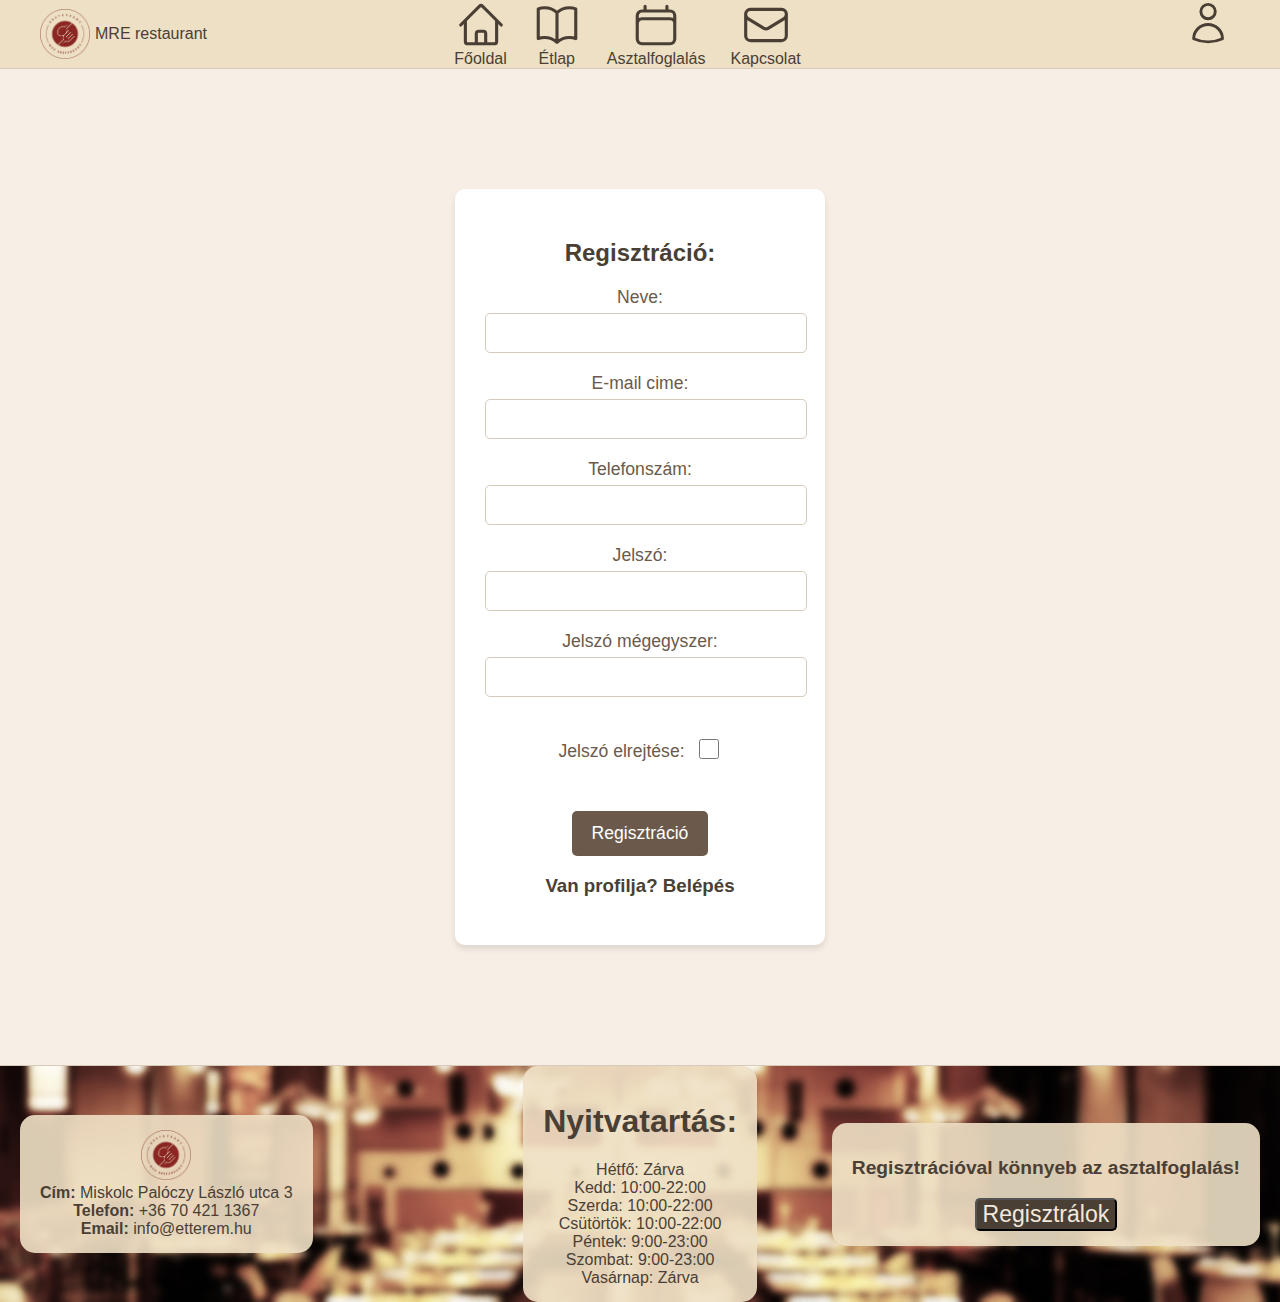
<file: html/register.html>
<!DOCTYPE html>
<html lang="hu">
<head>
    <meta charset="UTF-8">
    <meta name="viewport" content="width=device-width, initial-scale=1.0">
    <link rel="stylesheet" href="../css/style.css">
    <link rel="stylesheet" href="../css/mai.css">
    <link rel="icon" type="image/png" href="../img/MRElogo.png">
    <title>Éttermünk - Főoldal</title>
</head>
<body>
    <header>
        <img src="../img/MRElogo.png" alt="MRE" title="MRE" class="logo-nav">
        <p class="logo-nev">MRE restaurant</p>
        <nav>
            <a href="../html/index.html" class="nav-kepek">
                <svg xmlns="http://www.w3.org/2000/svg" fill="none" viewBox="0 0 24 24" stroke-width="1.5" stroke="currentColor" class="size-6">
                    <title>Főoldal</title>
                    <path stroke-linecap="round" stroke-linejoin="round" d="m2.25 12 8.954-8.955c.44-.439 1.152-.439 1.591 0L21.75 12M4.5 9.75v10.125c0 .621.504 1.125 1.125 1.125H9.75v-4.875c0-.621.504-1.125 1.125-1.125h2.25c.621 0 1.125.504 1.125 1.125V21h4.125c.621 0 1.125-.504 1.125-1.125V9.75M8.25 21h8.25" />
                </svg>
                <span>Főoldal</span>
            </a>
            <a href="../html/etlap.html" class="nav-kepek">
                <svg xmlns="http://www.w3.org/2000/svg" fill="none" viewBox="0 0 24 24" stroke-width="1.5" stroke="currentColor" class="size-6">
                    <title>Étlap</title>
                    <path stroke-linecap="round" stroke-linejoin="round" d="M12 6.042A8.967 8.967 0 0 0 6 3.75c-1.052 0-2.062.18-3 .512v14.25A8.987 8.987 0 0 1 6 18c2.305 0 4.408.867 6 2.292m0-14.25a8.966 8.966 0 0 1 6-2.292c1.052 0 2.062.18 3 .512v14.25A8.987 8.987 0 0 0 18 18a8.967 8.967 0 0 0-6 2.292m0-14.25v14.25" />
                </svg>
                <span>Étlap</span>
            </a>
            <a href="../html/afoglalas.html" class="nav-kepek">
                <svg xmlns="http://www.w3.org/2000/svg" fill="none" viewBox="0 0 24 24" stroke-width="1.5" stroke="currentColor" class="size-6">
                    <title>Asztalfoglalás</title>
                    <path stroke-linecap="round" stroke-linejoin="round" d="M6.75 3v2.25M17.25 3v2.25M3 18.75V7.5a2.25 2.25 0 0 1 2.25-2.25h13.5A2.25 2.25 0 0 1 21 7.5v11.25m-18 0A2.25 2.25 0 0 0 5.25 21h13.5A2.25 2.25 0 0 0 21 18.75m-18 0v-7.5A2.25 2.25 0 0 1 5.25 9h13.5A2.25 2.25 0 0 1 21 11.25v7.5" />
                </svg>
                <span>Asztalfoglalás</span>
            </a>
            <a href="../html/kapcs.html" class="nav-kepek">
                <svg xmlns="http://www.w3.org/2000/svg" fill="none" viewBox="0 0 24 24" stroke-width="1.5" stroke="currentColor" class="size-6">
                    <title>Kapcsolat</title>
                    <path stroke-linecap="round" stroke-linejoin="round" d="M21.75 6.75v10.5a2.25 2.25 0 0 1-2.25 2.25h-15a2.25 2.25 0 0 1-2.25-2.25V6.75m19.5 0A2.25 2.25 0 0 0 19.5 4.5h-15a2.25 2.25 0 0 0-2.25 2.25m19.5 0v.243a2.25 2.25 0 0 1-1.07 1.916l-7.5 4.615a2.25 2.25 0 0 1-2.36 0L3.32 8.91a2.25 2.25 0 0 1-1.07-1.916V6.75" />
                </svg>
                <span>Kapcsolat</span>
            </a>
            <a class="nav-kepek" id="reg" href="../html/register.html">
                <title>Regisztráció</title>
                    <svg xmlns="http://www.w3.org/2000/svg" fill="none" viewBox="0 0 26 26" stroke-width="1.5"  stroke="#4a3f35" style="right: 45px; position: absolute;" >
                    <path stroke-linecap="round" stroke-linejoin="round" d="M15.75 6a3.75 3.75 0 1 1-7.5 0 3.75 3.75 0 0 1 7.5 0ZM4.501 20.118a7.5 7.5 0 0 1 14.998 0A17.933 17.933 0 0 1 12 21.75c-2.676 0-5.216-.584-7.499-1.632Z" />
                </svg>
            </a>

    </header>
    <main class="content" >
    <div class="hero" id="register">

      <form class="registration-form form-group " >
        <h2 class="section-title">Regisztráció:</h2>

        <label for="name">Neve:</label>
        <input type="name" id="name" name="name" required>


        <label for="email">E-mail cime:</label>
        <input type="name" id="email" name="email" required>


        <label for="phone">Telefonszám:</label>
        <input type="name" id="phone" name="phone" required>

        <label for="password">Jelszó:</label>
        <input type="password" id="password" name="password" required>

        <label for="password2">Jelszó mégegyszer:</label>

        <input type="password" id="password2" name="password2" required> 
        
        <div class="show-password-line">
        <label for="showpassword">Jelszó elrejtése:</label>
        <input type="checkbox"
           id="showpassword"
           onclick="jelszohidden('password','password2')" style="width:20px; height:20px;margin-top: 10px;">
        </div>

        <button type="button" class="btn-submit"">Regisztráció</button>

        <h3 class="subsection-title-orange">Van profilja? <span class="reg-span-link" onclick="ShowBej()">Belépés</span></h3>

        
      </form>
    </div>
        <div class=" hero hidden"id="login" >

      <form class="registration-form form-group" >
        <h2 class="section-title">Belépés:</h2>
        <label for="email">E-mail:</label>
        <input type="name" id="email" name="email" required>

        <label for="name">Neve:</label>
        <input type="name" id="name" name="name" required>

        <label for="password">Jelszó:</label>
        <input type="password" id="passwordlog" name="passwordlog" required>

        <label for="password2">Jelszó mégegyszer:</label>
        <input type="password" id="password2log" name="password2log" required> 
        
        <div class="show-password-line">
        <label for="showpassword">Jelszó elrejtése:</label>
        <input type="checkbox"
           id="showpassword"
           onclick="jelszohiddenlogin('passwordlog','password2log')" style="width:20px; height:20px;margin-top: 10px;">
        </div>

        <button type="button" class="btn-submit">Bejelentkezés</button>
        <h3 class="subsection-title-orange">Nincs profilja? <span class="reg-span-link" onclick="ShowRegiszt()">Regisztráció</span></h3>

      </form>
    </div>
    </main>

    <footer id="footerDatas">
        <div class="oszlop1">
            <img src="../img/MRElogo.png" alt="MRE" title="MRE" class="logo-footer">
            <ul>
                <li><strong>Cím:</strong> Miskolc Palóczy László utca 3</li>
                <li><strong>Telefon:</strong> +36 70 421 1367</li>
                <li><strong>Email:</strong> info@etterem.hu</li>
            </ul>
        </div>
        <div class="oszlop2">
            <h1>Nyitvatartás:</h1>
            <ul id="nyitvatartas">
                <li>Hétfő: Zárva</li>
                <li>Kedd: 10:00-22:00</li>
                <li>Szerda: 10:00-22:00</li>
                <li>Csütörtök: 10:00-22:00</li>
                <li>Péntek: 9:00-23:00</li>
                <li>Szombat: 9:00-23:00</li>
                <li>Vasárnap: Zárva</li>                
            </ul>
        </div>
        <div class="oszlop3">
            <p>Regisztrációval könnyeb az asztalfoglalás!</p>
            <button onclick="window.location.href='register.html'">Regisztrálok</button>
        </div>
    </footer>
    <script>
       const reg = document.getElementById("register");
const bej = document.getElementById("login");

function ShowRegiszt() {
    bej.classList.add("hidden");
    reg.classList.remove("hidden");
}

function ShowBej() {
    bej.classList.remove("hidden");
    reg.classList.add("hidden");
}

function showAlert(message) {
    const overlay = document.createElement("div");
    overlay.className = "custom-alert";

    const content = document.createElement("div");
    content.className = "alert-content";

    const text = document.createElement("p");
    text.textContent = message;

    const btn = document.createElement("button");
    btn.textContent = "Értettem";
    
    btn.onclick = function() {
        document.body.removeChild(overlay);
    };

    content.appendChild(text);
    content.appendChild(btn);
    overlay.appendChild(content);

    document.body.appendChild(overlay);

    setTimeout(() => {
        alertBox.classList.add("hidden");
    }, 5000);
}
const registerForm = document.querySelector('#register form');
registerForm.querySelector('.btn-submit').addEventListener("click", function() {
    const name = registerForm.querySelector('input[name="name"]').value.trim();
    const email = registerForm.querySelector('input[name="email"]').value.trim();
    const phone = registerForm.querySelector('input[name="phone"]').value.trim();
    const password = registerForm.querySelector('input[name="password"]').value.trim();
    const password2 = registerForm.querySelector('input[name="password2"]').value.trim();

    if (!email || !name || !phone || !password || !password2) {
        showAlert("Kérjük, minden mezőt töltsön ki!");
        return;
    }

    const emailRegex = /^[^\s@]+@[^\s@]+\.[^\s@]+$/;
    if (!emailRegex.test(email)) {
        showAlert("Az e-mail cím formátuma nem megfelelő!");
        return;
    }

    if (name.length < 6) {
        showAlert("Adja meg a teljes nevét!");
        return;
    }
    const phoneRegex = /^[0-9]{11}$/;
    if (!phoneRegex.test(phone)) {
        showAlert("A telefonszámnak pontosan 11 számjegyből kell állnia!(06xx1234567)");
        return;
    }

    const specialCharRegex = /[!@#$%^&*()\-=_+\[\]{}|;:',.<>?]/;
    const uppercaseRegex = /[A-Z]/;
    const numberRegex = /[0-9]/;

    if (password.length < 8) {
        showAlert("A jelszónak legalább 8 karakternek kell lennie!");
        return;
    }
    if (!uppercaseRegex.test(password)) {
        showAlert("A jelszónak tartalmaznia kell legalább egy nagybetűt!");
        return;
    }
    if (!numberRegex.test(password)) {
        showAlert("A jelszónak tartalmaznia kell legalább egy számot!");
        return;
    }
    if (!specialCharRegex.test(password)) {
        showAlert("A jelszónak tartalmaznia kell legalább egy speciális karaktert!");
        return;
    }

    if (password !== password2) {
        showAlert("A két jelszó nem egyezik!");
        return;
    }
    for (let i = 0; i < localStorage.length; i++) {
        const key = localStorage.key(i);
        if (key.startsWith("user_")) {
            const userData = JSON.parse(localStorage.getItem(key));
            if (userData.email === email) {
                showAlert("Ez az email már regisztrálva van!");
                return;
            }
            if (userData.name === name) {
                showAlert("Ez a felhasználónév már foglalt!");
                return;
            }
        }
    }

    const newUser = { email, name, phone, password };
    localStorage.setItem("user_" + name, JSON.stringify(newUser));
    showAlert("Regisztráció sikeres!", "green");
    setTimeout(ShowBej, 2000);
});

const loginForm = document.querySelector('#login form');
loginForm.querySelector('.btn-submit').addEventListener("click", function() {
    const emailInput = loginForm.querySelector('input[name="email"]').value.trim();
    const nameInput = loginForm.querySelector('input[name="name"]').value.trim();
    const passwordInput = loginForm.querySelector('input[name="password"]').value.trim();

    if (!emailInput || !nameInput || !passwordInput) {
        showAlert("Kérlek, töltsd ki az összes mezőt a belépéshez!");
        return;
    }

    const userDataJson = localStorage.getItem("user_" + nameInput);
    if (userDataJson) {
        const userData = JSON.parse(userDataJson);
        if (userData.email === emailInput && userData.password === passwordInput) {
            localStorage.setItem("logged_in_user", JSON.stringify(userData));
            showAlert("Sikeres bejelentkezés!", "green");
        } else {
            showAlert("Hibás email cím vagy jelszó!");
        }
    } else {
        showAlert("Nincs ilyen nevű felhasználó!");
    }
});


function jelszohidden(password, password2) 
{ document.getElementById(password).type = document.getElementById(password).type === 'text' ? 'password' : 'text'; 
    document.getElementById(password2).type = document.getElementById(password2).type === 'text' ? 'password' : 'text';
}
function jelszohiddenlogin(passwordlog, password2log) 
{ document.getElementById(passwordlog).type = document.getElementById(passwordlog).type === 'text' ? 'password' : 'text'; 
    document.getElementById(password2log).type = document.getElementById(password2log).type === 'text' ? 'password' : 'text';
}
    </script>
</body>
</html>
</file>
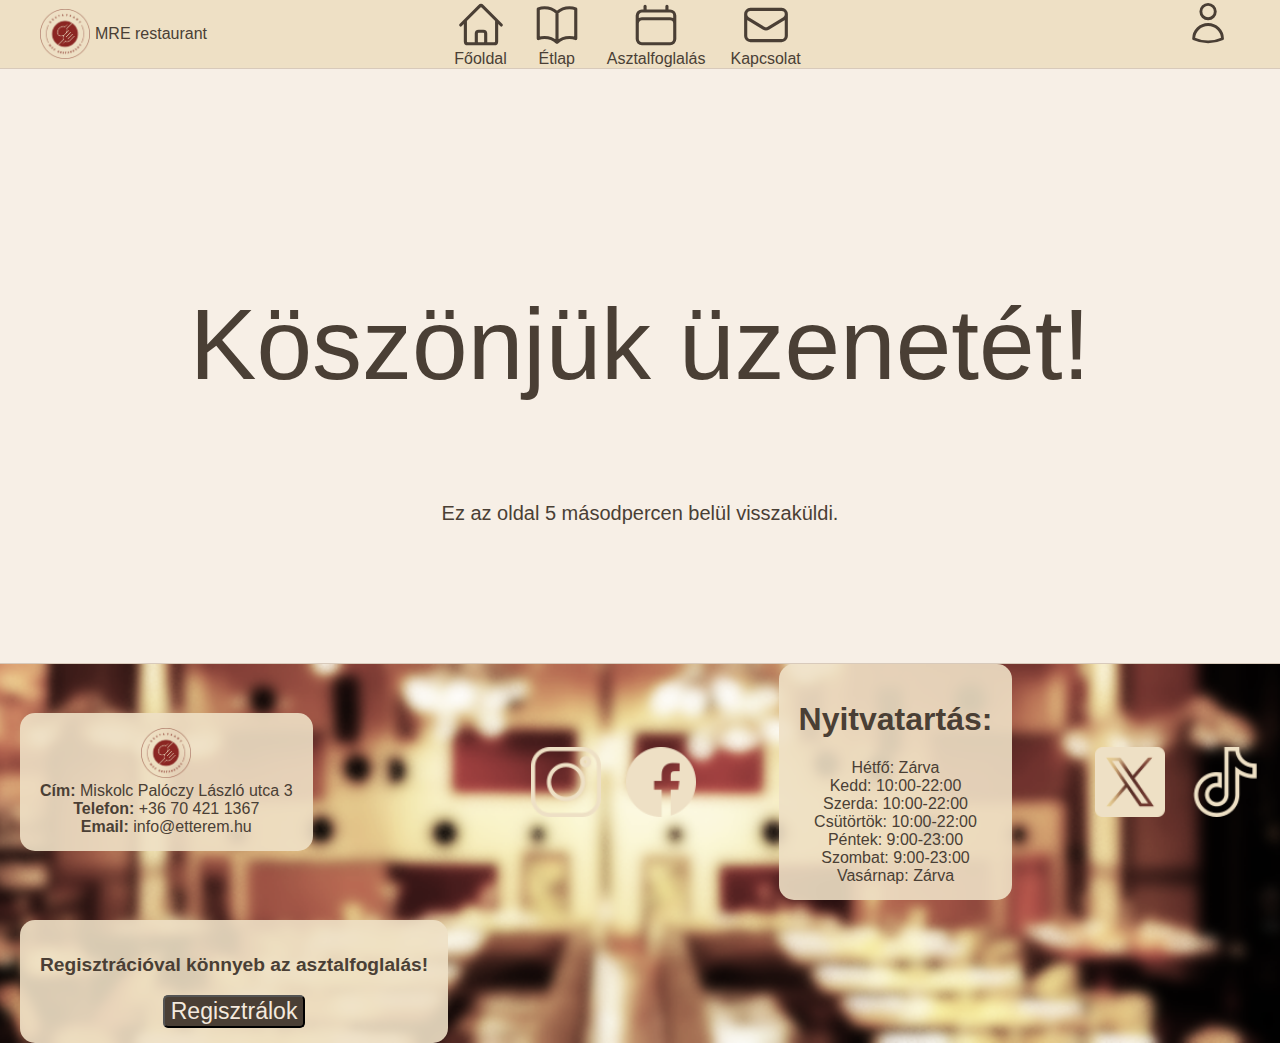
<file: html/uzenet.html>
<!DOCTYPE html>
<html lang="hu">
<head>
    <meta charset="UTF-8">
    <meta name="viewport" content="width=device-width, initial-scale=1.0">
    <link rel="stylesheet" href="../css/style.css">
    <link rel="stylesheet" href="../css/mai.css">
    <link rel="icon" type="image/png" href="../img/MRElogo.png">
    <title>Éttermünk - Főoldal</title>
</head>
<body>
    <header>
        <img src="../img/MRElogo.png" alt="MRE" title="MRE" class="logo-nav">
        <p class="logo-nev">MRE restaurant</p>
        <nav>
            <a href="../html/index.html" class="nav-kepek">
                <svg xmlns="http://www.w3.org/2000/svg" fill="none" viewBox="0 0 24 24" stroke-width="1.5" stroke="currentColor" class="size-6">
                    <title>Főoldal</title>
                    <path stroke-linecap="round" stroke-linejoin="round" d="m2.25 12 8.954-8.955c.44-.439 1.152-.439 1.591 0L21.75 12M4.5 9.75v10.125c0 .621.504 1.125 1.125 1.125H9.75v-4.875c0-.621.504-1.125 1.125-1.125h2.25c.621 0 1.125.504 1.125 1.125V21h4.125c.621 0 1.125-.504 1.125-1.125V9.75M8.25 21h8.25" />
                </svg>
                <span>Főoldal</span>
            </a>
            <a href="../html/etlap.html" class="nav-kepek">
                <svg xmlns="http://www.w3.org/2000/svg" fill="none" viewBox="0 0 24 24" stroke-width="1.5" stroke="currentColor" class="size-6">
                    <title>Étlap</title>
                    <path stroke-linecap="round" stroke-linejoin="round" d="M12 6.042A8.967 8.967 0 0 0 6 3.75c-1.052 0-2.062.18-3 .512v14.25A8.987 8.987 0 0 1 6 18c2.305 0 4.408.867 6 2.292m0-14.25a8.966 8.966 0 0 1 6-2.292c1.052 0 2.062.18 3 .512v14.25A8.987 8.987 0 0 0 18 18a8.967 8.967 0 0 0-6 2.292m0-14.25v14.25" />
                </svg>
                <span>Étlap</span>
            </a>
            <a href="../html/afoglalas.html" class="nav-kepek">
                <svg xmlns="http://www.w3.org/2000/svg" fill="none" viewBox="0 0 24 24" stroke-width="1.5" stroke="currentColor" class="size-6">
                    <title>Asztalfoglalás</title>
                    <path stroke-linecap="round" stroke-linejoin="round" d="M6.75 3v2.25M17.25 3v2.25M3 18.75V7.5a2.25 2.25 0 0 1 2.25-2.25h13.5A2.25 2.25 0 0 1 21 7.5v11.25m-18 0A2.25 2.25 0 0 0 5.25 21h13.5A2.25 2.25 0 0 0 21 18.75m-18 0v-7.5A2.25 2.25 0 0 1 5.25 9h13.5A2.25 2.25 0 0 1 21 11.25v7.5" />
                </svg>
                <span>Asztalfoglalás</span>
            </a>
            <a href="../html/kapcs.html" class="nav-kepek">
                <svg xmlns="http://www.w3.org/2000/svg" fill="none" viewBox="0 0 24 24" stroke-width="1.5" stroke="currentColor" class="size-6">
                    <title>Kapcsolat</title>
                    <path stroke-linecap="round" stroke-linejoin="round" d="M21.75 6.75v10.5a2.25 2.25 0 0 1-2.25 2.25h-15a2.25 2.25 0 0 1-2.25-2.25V6.75m19.5 0A2.25 2.25 0 0 0 19.5 4.5h-15a2.25 2.25 0 0 0-2.25 2.25m19.5 0v.243a2.25 2.25 0 0 1-1.07 1.916l-7.5 4.615a2.25 2.25 0 0 1-2.36 0L3.32 8.91a2.25 2.25 0 0 1-1.07-1.916V6.75" />
                </svg>
                <span>Kapcsolat</span>
            </a>
            <a class="nav-kepek" id="reg" href="../html/profil.html">
                <title>Profil</title>
                    <svg xmlns="http://www.w3.org/2000/svg" fill="none" viewBox="0 0 26 26" stroke-width="1.5"  stroke="#4a3f35" style="right: 45px; position: absolute;" >
                    <path stroke-linecap="round" stroke-linejoin="round" d="M15.75 6a3.75 3.75 0 1 1-7.5 0 3.75 3.75 0 0 1 7.5 0ZM4.501 20.118a7.5 7.5 0 0 1 14.998 0A17.933 17.933 0 0 1 12 21.75c-2.676 0-5.216-.584-7.499-1.632Z" />
                </svg>
            </a>

    </header>

    <main id="uzenet">
        <div>
            <p>Köszönjük üzenetét!</p>
            <p id="back">Ez az oldal <span id="counter">5</span> másodpercen belül visszaküldi.</p>
        </div>
    </main>

<footer id="footerDatas">
    <div class="oszlop1">
        <img src="../img/MRElogo.png" alt="MRE" title="MRE" class="logo-footer">
        <ul>
            <li><strong>Cím:</strong> Miskolc Palóczy László utca 3</li>
            <li><strong>Telefon:</strong> +36 70 421 1367</li>
            <li><strong>Email:</strong> info@etterem.hu</li>
        </ul>
    </div>

    <div class="oszlop-kep">
        <img src="../img/instagram.png" alt="insta">
        <img src="../img/facebook.png" alt="face">
    </div>

    <div class="oszlop2">
        <h1>Nyitvatartás:</h1>
        <ul id="nyitvatartas">
            <li>Hétfő: Zárva</li>
            <li>Kedd: 10:00-22:00</li>
            <li>Szerda: 10:00-22:00</li>
            <li>Csütörtök: 10:00-22:00</li>
            <li>Péntek: 9:00-23:00</li>
            <li>Szombat: 9:00-23:00</li>
            <li>Vasárnap: Zárva</li>                
        </ul>
    </div>

    <div class="oszlop-kep">
        <img src="../img/twitter.png" alt="x">
        <img src="../img/tik-tok.png" alt="tiktok">
    </div>

    <div class="oszlop3">
        <p>Regisztrációval könnyeb az asztalfoglalás!</p>
        <button onclick="window.location.href='register.html'">Regisztrálok</button>
    </div>
</footer>

<script src="../js/uzenet.js"></script>
</body>
</html>
</file>
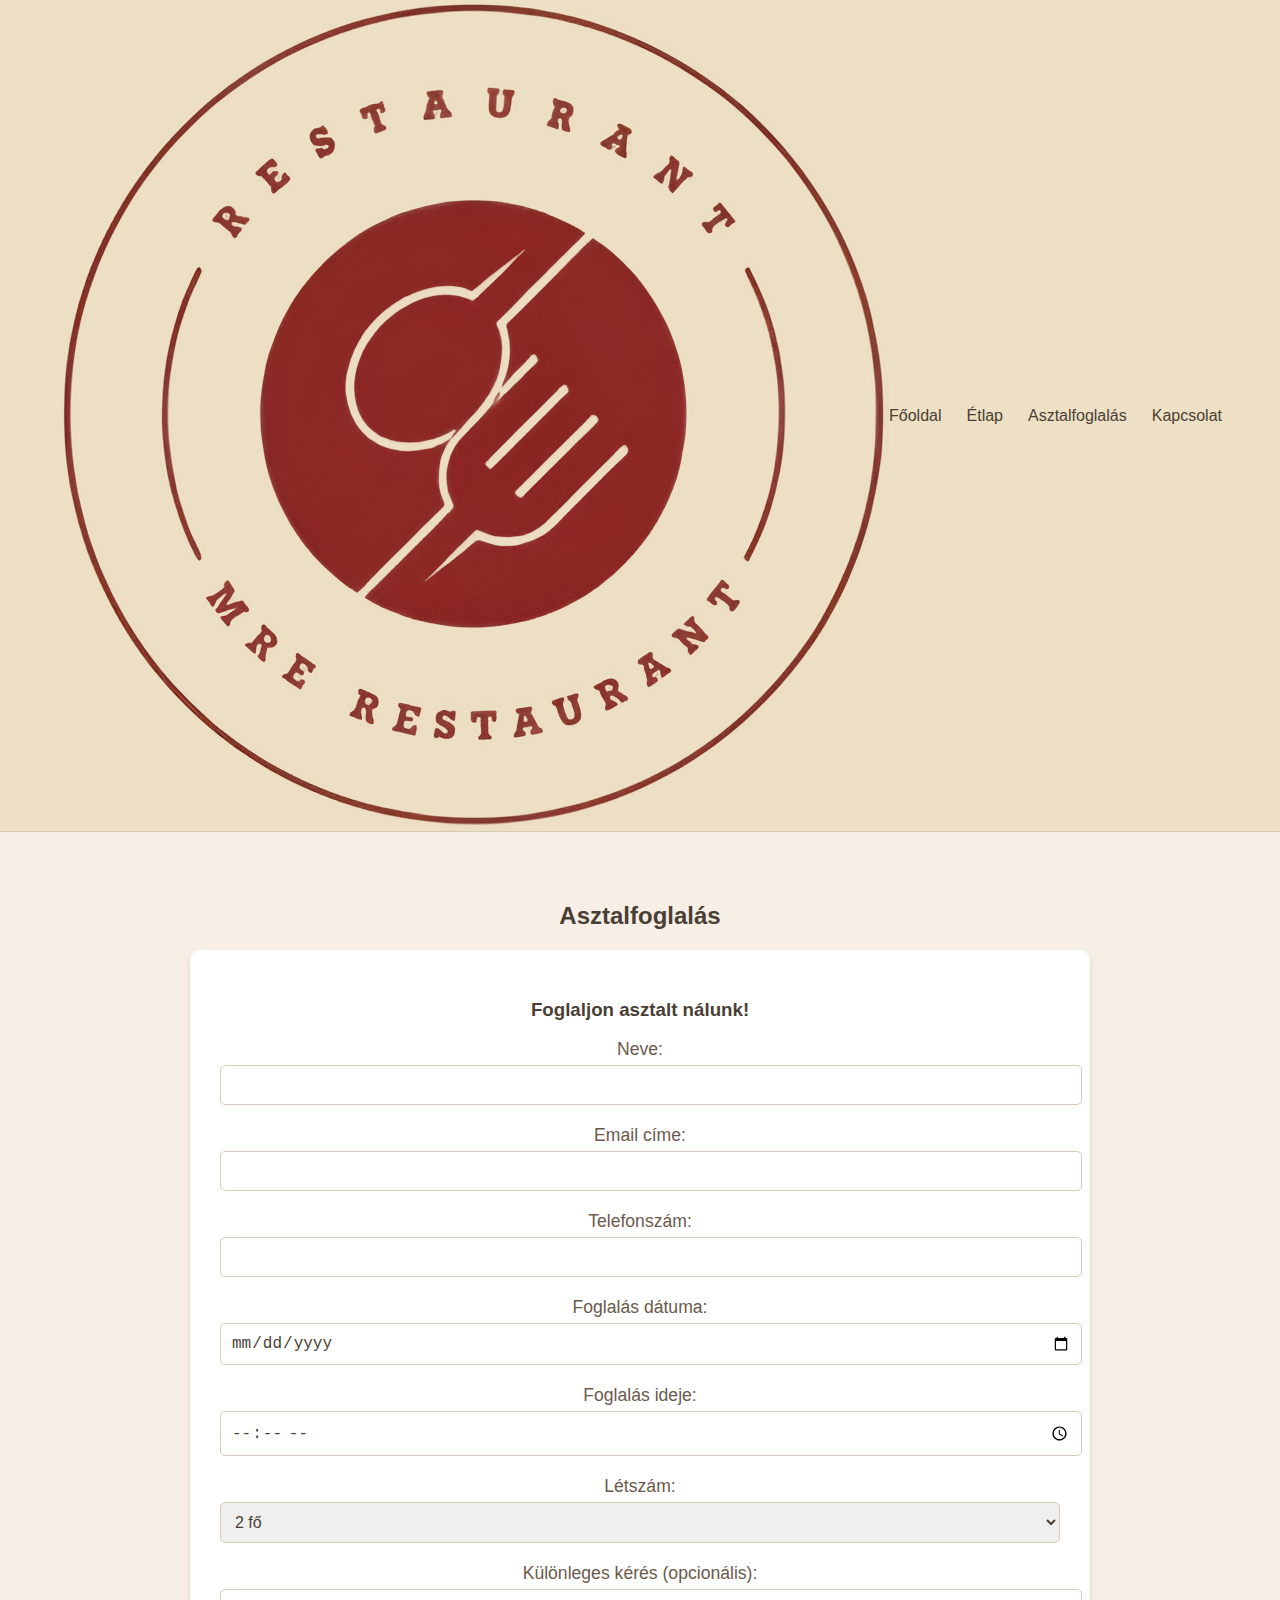
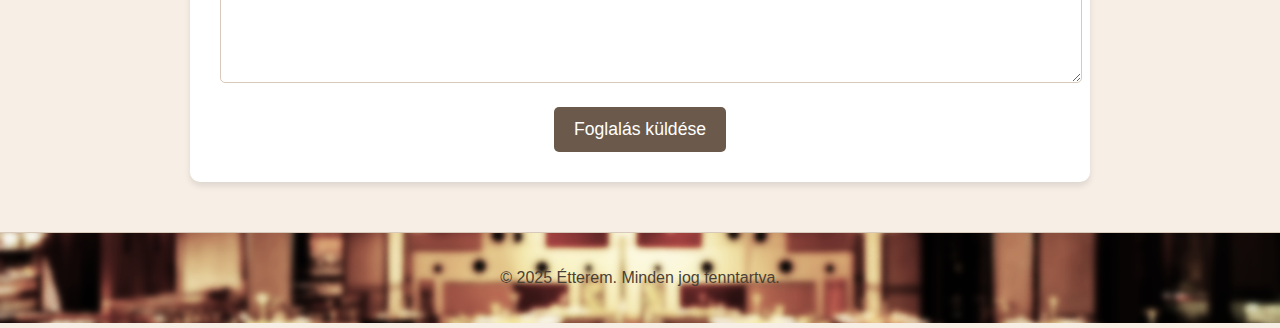
<file: MRE restaurant/html/afoglalas.html>
<!DOCTYPE html>
<html lang="hu">
<head>
    <meta charset="UTF-8">
    <meta name="viewport" content="width=device-width, initial-scale=1.0">
    <link rel="stylesheet" href="/css/style.css">
    <link rel="stylesheet" href="/css/afoglalas.css">
    <link rel="icon" type="image/png" href="../img/MRELogo.png">
    <title>Asztalfoglalás - Étterem</title>
</head>
<body>

    <header>
        <img src="/img/MRElogo.png" alt="MRE" title="MRE" class="logo">
        <nav>
            <a href="/html/index.html">Főoldal</a>
            <a href="/html/etlap.html">Étlap</a>
            <a href="/html/afoglalas.html">Asztalfoglalás</a>
            <a href="/html/kapcs.html">Kapcsolat</a>
        </nav>
    </header>

    <section class="reservation-section">
        <div class="reservation-container">
            <h2>Asztalfoglalás</h2>

            <div class="reservation-form">
                <h3>Foglaljon asztalt nálunk!</h3>
                <form action="#" method="POST">
                    <label for="name">Neve:</label>
                    <input type="text" id="name" name="name" required>

                    <label for="email">Email címe:</label>
                    <input type="email" id="email" name="email" required>

                    <label for="phone">Telefonszám:</label>
                    <input type="tel" id="phone" name="phone" required>

                    <label for="date">Foglalás dátuma:</label>
                    <input type="date" id="date" name="date" required>

                    <label for="time">Foglalás ideje:</label>
                    <input type="time" id="time" name="time" required>

                    <label for="party-size">Létszám:</label>
                    <select id="party-size" name="party-size" required>
                        <option value="2">2 fő</option>
                        <option value="3">3 fő</option>
                        <option value="4">4 fő</option>
                        <option value="5">5 fő</option>
                        <option value="6">6 fő</option>
                        <option value="7">7 fő</option>
                        <option value="8">8 fő</option>
                    </select>

                    <label for="special-requests">Különleges kérés (opcionális):</label>
                    <textarea id="special-requests" name="special-requests" rows="4"></textarea>

                    <button type="submit">Foglalás küldése</button>
                </form>
            </div>
        </div>
    </section>

    <footer>
        <p>&copy; 2025 Étterem. Minden jog fenntartva.</p>
    </footer>
</body>
</html>
</file>
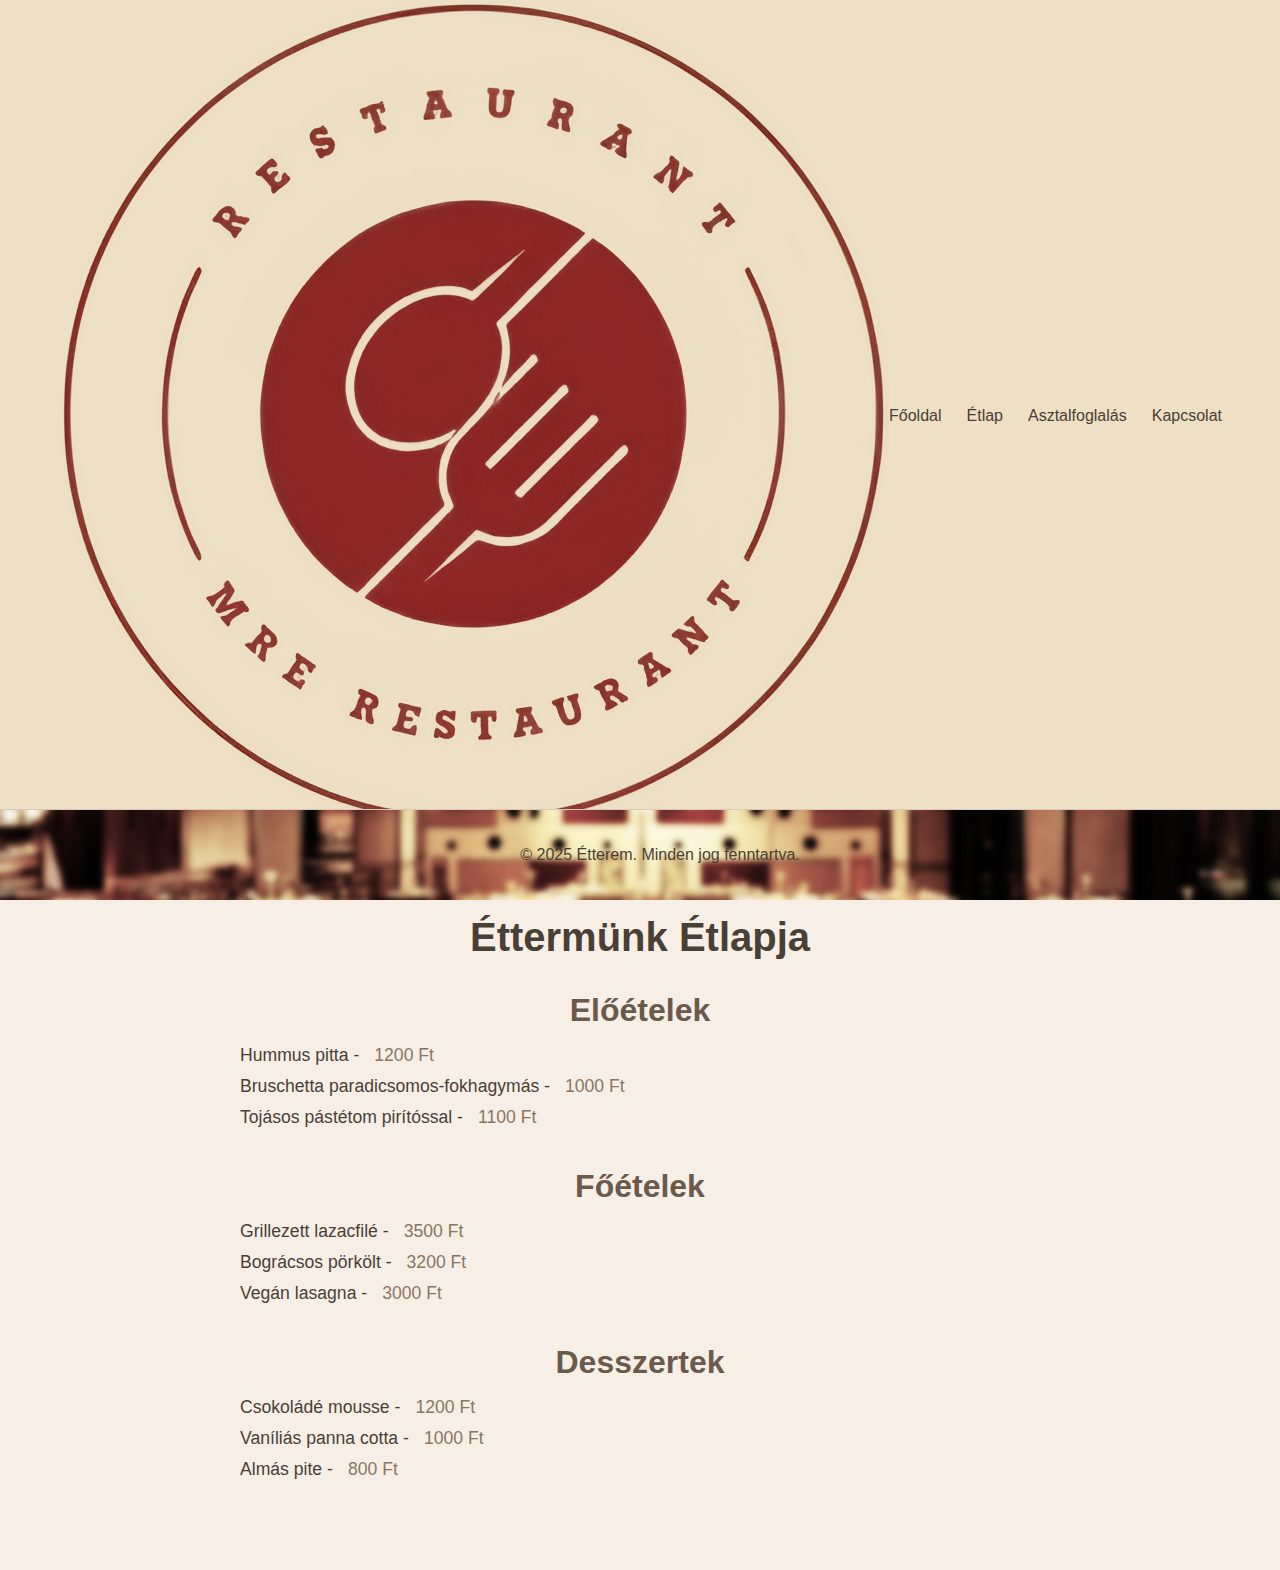
<file: MRE restaurant/html/etlap.html>
<!DOCTYPE html>
<html lang="hu">
<head>
    <meta charset="UTF-8">
    <meta name="viewport" content="width=device-width, initial-scale=1.0">
    <link rel="stylesheet" href="/css/style.css">
    <link rel="stylesheet" href="/css/etlap.css">
    <link rel="icon" type="image/png" href="../img/MRELogo.png">
    <title>Étlap - Étterem</title>
</head>
<body>

    <header>
        <img src="/img/MRElogo.png" alt="MRE" title="MRE" class="logo">
        <nav>
            <a href="/html/index.html">Főoldal</a>
            <a href="/html/etlap.html">Étlap</a>
            <a href="/html/afoglalas.html">Asztalfoglalás</a>
            <a href="/html/kapcs.html">Kapcsolat</a>
        </nav>
    </header>

    <section class="menu">
        <div class="menu-container">
            <h2>Éttermünk Étlapja</h2>

            <div class="menu-category">
                <h3>Előételek</h3>
                <ul>
                    <li>Hummus pitta - <span>1200 Ft</span></li>
                    <li>Bruschetta paradicsomos-fokhagymás - <span>1000 Ft</span></li>
                    <li>Tojásos pástétom pirítóssal - <span>1100 Ft</span></li>
                </ul>
            </div>

            <div class="menu-category">
                <h3>Főételek</h3>
                <ul>
                    <li>Grillezett lazacfilé - <span>3500 Ft</span></li>
                    <li>Bográcsos pörkölt - <span>3200 Ft</span></li>
                    <li>Vegán lasagna - <span>3000 Ft</span></li>
                </ul>
            </div>

            <div class="menu-category">
                <h3>Desszertek</h3>
                <ul>
                    <li>Csokoládé mousse - <span>1200 Ft</span></li>
                    <li>Vaníliás panna cotta - <span>1000 Ft</span></li>
                    <li>Almás pite - <span>800 Ft</span></li>
                </ul>
            </div>
        </div>
    </section>

    <footer class="fix_footer">
        <p>&copy; 2025 Étterem. Minden jog fenntartva.</p>
    </footer>
</body>
</html>
</file>
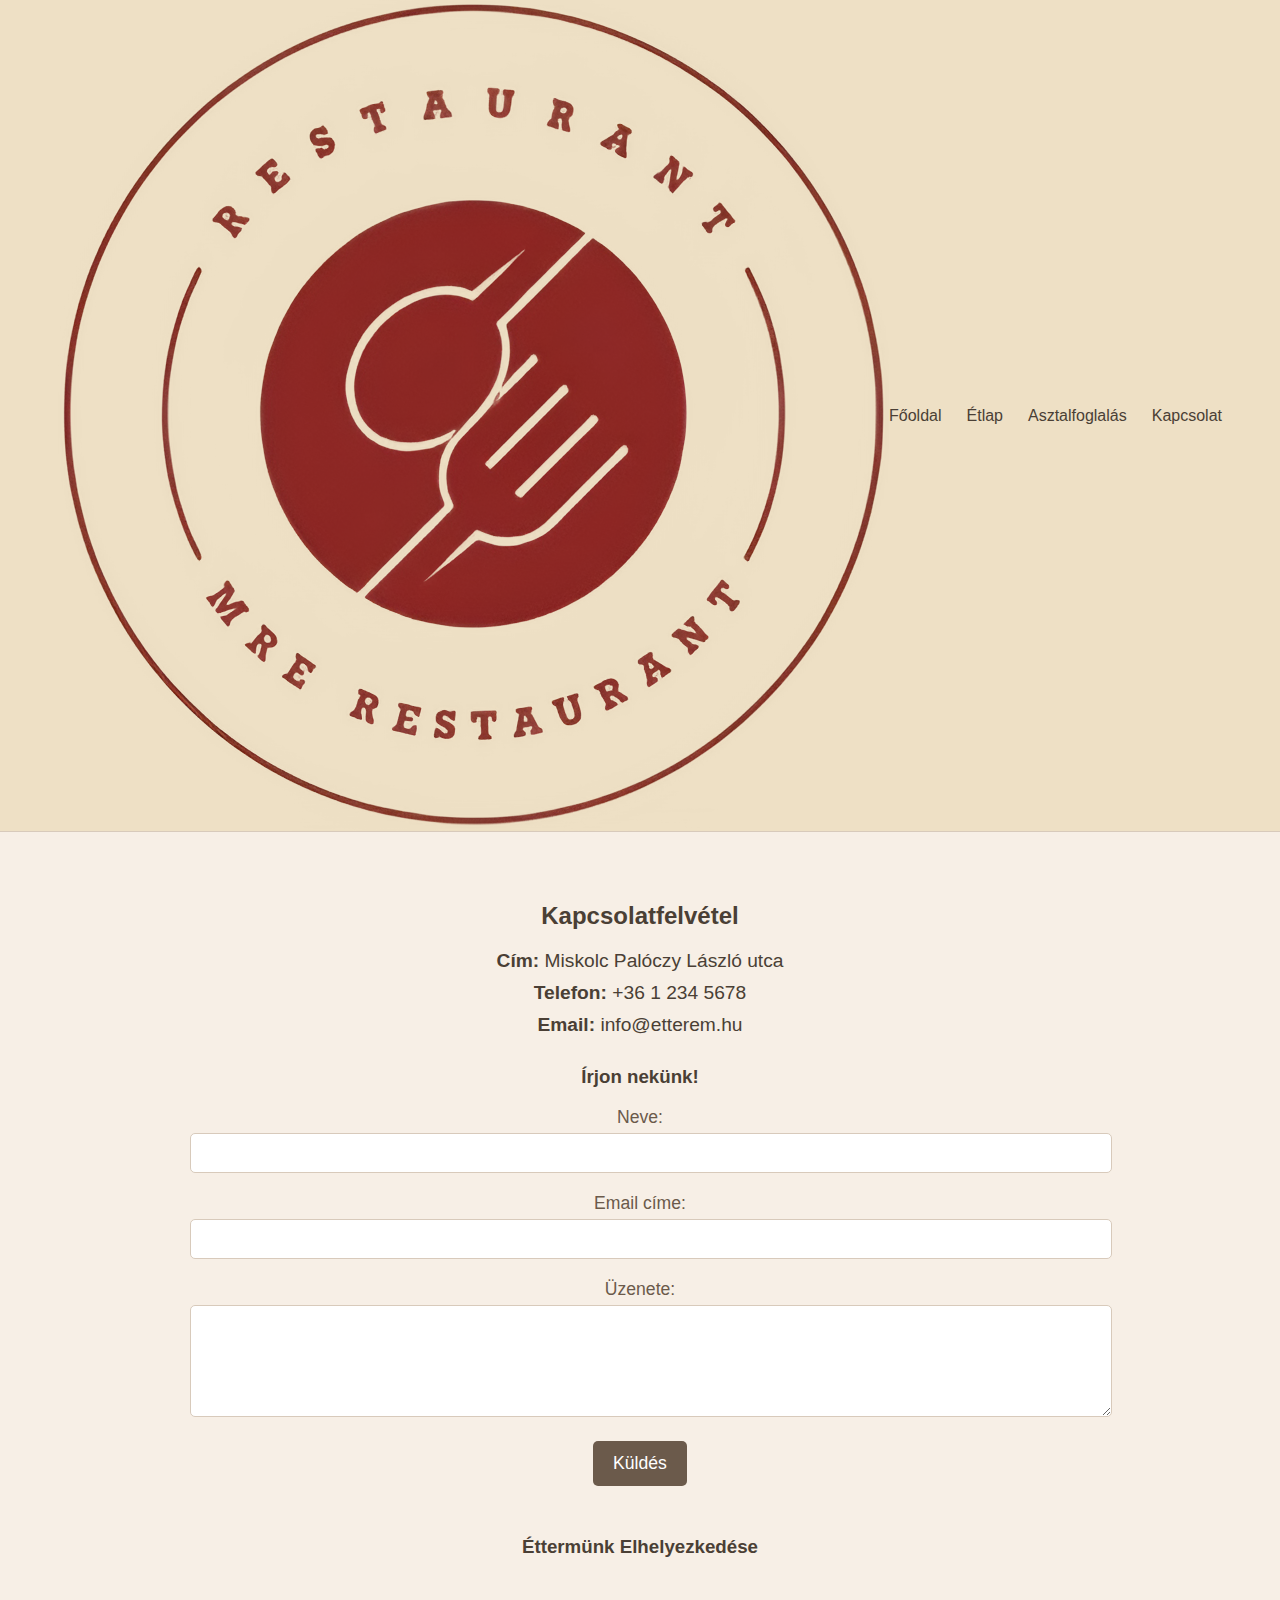
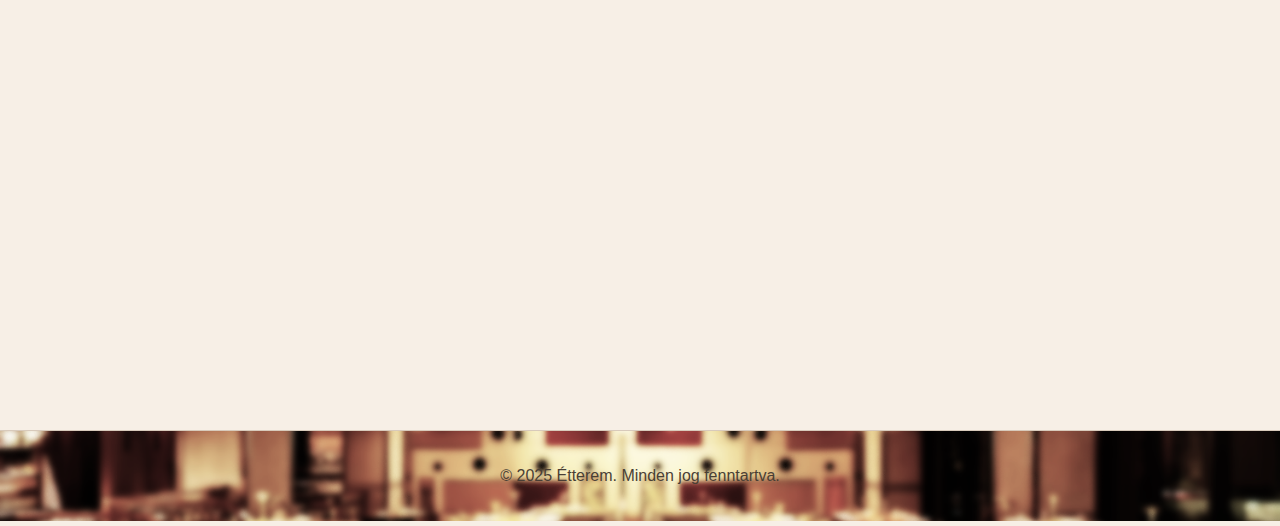
<file: MRE restaurant/html/kapcs.html>
<!DOCTYPE html>
<html lang="hu">
<head>
    <meta charset="UTF-8">
    <meta name="viewport" content="width=device-width, initial-scale=1.0">
    <link rel="stylesheet" href="/css/style.css">
    <link rel="stylesheet" href="/css/kapcsolat.css">
    <link rel="icon" type="image/png" href="../img/MRELogo.png">
    <title>Kapcsolat - Étterem</title>
</head>
<body>

    <header>
        <img src="/img/MRElogo.png" alt="MRE" title="MRE" class="logo">
        <nav>
            <a href="/html/index.html">Főoldal</a>
            <a href="/html/etlap.html">Étlap</a>
            <a href="/html/afoglalas.html">Asztalfoglalás</a>
            <a href="/html/kapcs.html">Kapcsolat</a>
        </nav>
    </header>

    <section class="contact-section">
        <div class="contact-container">
            <h2>Kapcsolatfelvétel</h2>

            <div class="contact-info">
                <p><strong>Cím:</strong> Miskolc Palóczy László utca</p>
                <p><strong>Telefon:</strong> +36 1 234 5678</p>
                <p><strong>Email:</strong> info@etterem.hu</p>
            </div>

            <div class="contact-form">
                <h3>Írjon nekünk!</h3>
                <form action="#" method="POST">
                    <label for="name">Neve:</label>
                    <input type="text" id="name" name="name" required>

                    <label for="email">Email címe:</label>
                    <input type="email" id="email" name="email" required>

                    <label for="message">Üzenete:</label>
                    <textarea id="message" name="message" rows="5" required></textarea>

                    <button type="submit">Küldés</button>
                </form>
            </div>

            <div class="map-container">
                <h3>Éttermünk Elhelyezkedése</h3>
                <iframe src="https://www.google.com/maps/embed/v1/place?q=1234+Budapest,+K%C3%B6zponti+utca+56.&key=YOUR_GOOGLE_MAPS_API_KEY" allowfullscreen></iframe>
            </div>
        </div>
    </section>
    
    <footer>
        <p>&copy; 2025 Étterem. Minden jog fenntartva.</p>
    </footer>
</body>
</html>
</file>
<file: css/style.css>
body {
    margin: 0;
    font-family: "Helvetica Neue", Arial, sans-serif;
    background-color: #f7efe6;
    color: #4a3f35;
}

header {
    display: flex;
    align-items: center;
    justify-content: center;
    position: relative;
    padding: 15px 40px;
    background-color: #EEE0C5;
    border-bottom: 1px solid #d8cabb;
    padding: 0 20px;
}

.logo-nav {
    height: 50px;
    position: absolute;
    left: 40px;
}

.logo-nev{
    position: absolute;
    left:95px;
}

.logo-footer{
    height: 50px;
}

.nav-kepek svg{
    height: 50px;
    width: 50px;
}

.nav-kepek {
    display: flex;
    flex-direction: column; 
    align-items: center;
    color: #4a3f35;
    font-size: 1rem;
}

nav {
    display: flex;
    gap: 25px;
}

nav a {
    text-decoration: none;
    color: #4a3f35;
    font-size: 1rem;
    transition: 0.3s;
}

nav a:hover {
    color: #8a7563;
}

.account{
    height: 50px;
    position: absolute;
    right: 40px;
}

footer {
    background-color: #EEE0C5;
    text-align: center;
    padding: 20px;
    font-size: 1rem;
    color: #4a3f35;
    border-top: 1px solid #d8cabb;
    background-image: url(../img/footer-kep2.png);
    background-repeat: no-repeat;
    background-size: cover;
    background-position: center;
}

.fix_footer{
    position: fixed;
    left: 0;
    bottom: 0;
    width: 100%;
}

.menu-category li {
    display: flex;          
    align-items: center;    
    margin-bottom: 15px;    
    gap: 15px;    
    
}
.kep {
    width: 80px;           
    height: 80px;           
    object-fit: cover;      
    border-radius: 50%;     
    flex-shrink: 0;         
    border: 2px solid #ccc; 
    border-radius: 50%;
    margin-left: 20%;
}
.kep :hover 
{
       background-color: black;
       color: white;
}
@media (min-width: 600px) {
    .kep {
        width: 120px;
        height: 120px;
    }
}

.reservation-section {
    padding: 50px 20px;
    background-color: #f7efe6;
    text-align: center;
}

.reservation-container {
    max-width: 900px;
    margin: 0 auto;
}

.reservation h2 {
    font-size: 2.5rem;
    color: #4a3f35;
    margin-bottom: 30px;
}

.reservation-form {
    background-color: #fff;
    padding: 30px;
    border-radius: 10px;
    box-shadow: 0 4px 6px rgba(0, 0, 0, 0.1);
}

.reservation-form label {
    font-size: 1.1rem;
    color: #6b5a4b;
    margin-bottom: 5px;
    display: block;
}

.reservation-form input, .reservation-form select, .reservation-form textarea {
    width: 100%;
    padding: 10px;
    margin-bottom: 20px;
    border: 1px solid #d8cabb;
    border-radius: 5px;
    font-size: 1rem;
    color: #4a3f35;
}

.reservation-form button {
    background-color: #6b5a4b;
    color: #fff;
    padding: 12px 20px;
    border: none;
    border-radius: 5px;
    cursor: pointer;
    font-size: 1.1rem;
}

.reservation-form button:hover {
    background-color: #8a7563;
}
.menu {
    background-color: #f7efe6;
    padding: 50px 20px;
    text-align: center;
}

.menu-container {
    max-width: 800px;
    margin: 0 auto;
}

.menu h2 {
    font-size: 2.5rem;
    color: #4a3f35;
    margin-bottom: 30px;
}

.menu-category {
    margin-bottom: 40px;
}

.menu-category h3 {
    font-size: 2rem;
    color: #6b5a4b;
    margin-bottom: 10px;
}

.menu-category ul {
    list-style: none;
    padding: 0;
}

.menu-category ul li {
    font-size: 1.1rem;
    color: #4a3f35;
    margin-bottom: 10px;
}

.menu-category ul li span {
    float: right;
    color: #8a7563;
}
.contact-section {
    padding: 50px 20px;
    background-color: #f7efe6;
    text-align: center;
}

.contact-container {
    max-width: 900px;
    margin: 0 auto;
}

.contact h2 {
    font-size: 2.5rem;
    color: #4a3f35;
    margin-bottom: 30px;
}

.contact-info {
    font-size: 1.2rem;
    color: #4a3f35;
    margin-bottom: 30px;
}

.contact-info p {
    margin: 10px 0;
}

.contact-form {
    margin-bottom: 50px;
}

.contact-form label {
    font-size: 1.1rem;
    color: #6b5a4b;
    margin-bottom: 5px;
    display: block;
}

.contact-form input, .contact-form textarea {
    width: 100%;
    padding: 10px;
    margin-bottom: 20px;
    border: 1px solid #d8cabb;
    border-radius: 5px;
    font-size: 1rem;
    color: #4a3f35;
}

.contact-form button {
    background-color: #6b5a4b;
    color: #fff;
    padding: 12px 20px;
    border: none;
    border-radius: 5px;
    cursor: pointer;
    font-size: 1.1rem;
}

.contact-form button:hover {
    background-color: #8a7563;
}

.map-container {
    margin-top: 30px;
}

iframe {
    width: 100%;
    height: 400px;
    border: 0;
    border-radius: 10px;
}
.hero {
    text-align: center;
    background-color: #f7efe6;
    padding: 120px 20px ;
}

.hero h1 {
    font-size: 3rem;
    color: #4a3f35;
}

.hero p {
    font-size: 1.2rem;
    color: #6b5a4b;
    margin-top: 10px;
}

.hero button {
    padding: 12px 20px;
    background-color: #6b5a4b;
    color: white;
    border: none;
    border-radius: 5px;
    font-size: 1.1rem;
    cursor: pointer;
    margin-top: 20px;
}

.hero button:hover {
    background-color: #8a7563;
}

.about {
    text-align: center;
    padding: 50px 20px;
}

.about h2 {
    font-size: 2.5rem;
    color: #4a3f35;
    margin-bottom: 30px;
}

.about p {
    font-size: 1.2rem;
    color: #6b5a4b;
    margin-bottom: 20px;
}
/*costum alert*/
.custom-alert {
    position: fixed;
    top: 0;
    left: 0;
    width: 100%;
    height: 100%;
    background: rgba(0, 0, 0, 0.6); 
    display: flex;
    justify-content: center;
    align-items: center;
    z-index: 1000;
    animation: fadeIn 0.3s ease;
}

.alert-content {
    background: #EEE0C5;
    padding: 30px;
    border-radius: 15px;
    text-align: center;
    box-shadow: 0 10px 30px rgba(0,0,0,0.3);
    max-width: 300px;
}

.alert-content p {
    font-size: 1.2rem;
    margin-bottom: 20px;
    color: #333;
    font-weight: bold;
}

.alert-content button {
    background: #272524;
    color: white;
    border: none;
    padding: 10px 25px;
    border-radius: 5px;
    cursor: pointer;
    font-size: 1rem;
    transition: background 0.2s;
}

.alert-content button:hover {
    background: #cabfa8;
}

@keyframes fadeIn {
    from { opacity: 0; transform: scale(0.9); }
    to { opacity: 1; transform: scale(1); }
}
.etlapelemek{
    cursor: pointer;
}
/*reg*/
.hidden {
    display: none;
    width: 0px;
    height: 0px;
    z-index: -99;
    border: none;
    color: none;
}
.reg-span-link:hover {
    cursor: pointer;
    color: #8a7563;
    text-decoration: underline;
}
.show-password-line {
    display: flex;
    align-items: center;
    justify-content: center;   
    gap: 10px;
    margin: 12px auto;
    width: 100%;
    text-align: center;
}
 #name, #email, #phone, #password, #password2, #passwordlog, #password2log {
    padding-left: 10px;

}

::-webkit-scrollbar {
width: 12px;
}

::-webkit-scrollbar-track {
background: #EEE0C5;
}

::-webkit-scrollbar-thumb {
background: #4a3f35; 
border: 1px solid #EEE0C5; 
border-radius: 10px;
}

#uzenet{
    display: flex;
    justify-content: center;
    align-items: center;
    flex-direction: column; 
    text-align: center;
    font-size: 100px;
}

#back{
    font-size: 20px;
}
</file>
<file: css/fomenu.css>
.hero {
    text-align: center;
    background-color: #efe4d6;
    padding: 30px 20px;
}

.hero h1 {
    font-size: 3rem;
    color: #4a3f35;
}

.hero p {
    font-size: 1.2rem;
    color: #6b5a4b;
    margin-top: 10px;
}

.hero button {
    padding: 12px 20px;
    background-color: #6b5a4b;
    color: white;
    border: none;
    border-radius: 5px;
    font-size: 1.1rem;
    cursor: pointer;
    margin-top: 20px;
}

.hero button:hover {
    background-color: #8a7563;
}

.about {
    text-align: center;
    padding: 50px 20px;
}

.about h2 {
    font-size: 2.5rem;
    color: #4a3f35;
    margin-bottom: 30px;
}

.about p {
    font-size: 1.2rem;
    color: #6b5a4b;
    margin-bottom: 20px;
}


.slider {
    max-width: 1200px;
    margin: 20px auto;
    overflow: hidden;
    position: relative;
    height: 400px;
    border: 2px solid #6b504b;
    border-radius: 25px;
}

.slides {
    display: flex;
    width: 300%;
    animation: slide 9s infinite;
}

.slide {
    width: 33.33%;
    text-align: center;
    transition: transform 0.5s ease;
}

.slide img {
    width: 100%;
    height: 300px;
    object-fit: cover;
}

.slide p {
    margin: 10px 0;
    font-size: 18px;
    color: #6b504b;
    font-family: 'Franklin Gothic Medium', 'Arial Narrow', Arial, sans-serif;
}

.slide a {
    font-family:Verdana, Geneva, Tahoma, sans-serif;
    color: #6b504b;
    transition: all ease-in-out 0.35s;
    width: fit-content;
    text-decoration: none;
    text-shadow: 1px 1px black;
}

.slide a:hover{
    font-size: 1.1em;
}

@keyframes slide {
    0% {
        transform: translateX(0);
    }

    10% {
        transform: translateX(0);
    }

    25% {
        transform: translateX(-33.33%);
    }

    40% {
        transform: translateX(-33.33%);
    }

    55% {
        transform: translateX(-66.66%);
    }

    70% {
        transform: translateX(-66.66%);
    }

    85% {
        transform: translateX(0);
    }

    100% {
        transform: translateX(0);
    }
}
</file>
<file: css/mai.css>
.reservation-form input, .reservation-form select, .reservation-form textarea {/*afoglalas.html*/
    padding: 10px 0px;
}

main {
    min-height: calc(100vh - 69px - 236.88px);
}

footer {
    width: 100%;
    text-align: center;
    margin-top: auto;
}

#footerDatas {
    z-index: 1;
    display: flex;
    justify-content: space-between; 
    flex-wrap: wrap;
    align-items: flex-end; 
    gap: 20px;
    margin: 0 auto;
    padding: 0 20px;
    box-sizing: border-box;
}

.oszlop1{
    margin: auto 0 auto 0;
    margin-right: 135.86px;
}

.oszlop1 ul{
    list-style: none;
    padding: 0;
    margin: 0;
}

.oszlop2 ul{
    list-style: none;
    padding: 0;
    margin: 0;
}

.oszlop3{
    margin: auto 0 auto 0;
    font-weight: bolder;
    font-size: larger;
}

.oszlop3 button{
    background-color: #4a3f35;
    color: #f3e9dd;
    border-radius: 5px;
    font-size: larger;
}

.oszlop1,
.oszlop2,
.oszlop3{
    background: rgba(238, 224, 197, 0.9);
    padding: 15px 20px;
    border-radius: 15px;
}

.oszlop-kep {
    margin: auto 0 auto 0;
    display: flex;
    gap: 25px;
}

.oszlop-kep img {
    width: 70px;
    height: 70px;
    object-fit: contain;
}

.oszlop-kep img:hover{
    transform: rotate(22deg);
}

/*register page*/

.registration-form {
    background-color: #fff;
    padding: 30px;
    border-radius: 10px;
    box-shadow: 0 4px 6px rgba(0, 0, 0, 0.1);
    width: 25%;
    margin: auto;
}

.registration-form form {
    display: flex;
    flex-direction: column;
    align-items: center;
}

.registration-form h3{
    text-align: center;
}

.registration-form label {
    font-size: 1.1rem;
    color: #6b5a4b;
    margin-bottom: 5px;
    display: block;
}

.registration-form input, .reservation-form select, .reservation-form textarea {
    width: 100%;
    padding: 10px 0px;
    margin-bottom: 20px;
    border: 1px solid #d8cabb;
    border-radius: 5px;
    font-size: 1rem;
    color: #4a3f35;
}

.registration-form button {
    background-color: #6b5a4b;
    color: #fff;
    padding: 12px 20px;
    border: none;
    border-radius: 5px;
    cursor: pointer;
    font-size: 1.1rem;
}

.registration-form button:hover {
    background-color: #8a7563;
}
</file>
<file: css/afoglalas.css>
.reservation-section {
    padding: 50px 20px;
    background-color: #f7efe6;
    text-align: center;
}

.reservation-container {
    max-width: 900px;
    margin: 0 auto;
}

.reservation h2 {
    font-size: 2.5rem;
    color: #4a3f35;
    margin-bottom: 30px;
}

.reservation-form {
    background-color: #fff;
    padding: 30px;
    border-radius: 10px;
    box-shadow: 0 4px 6px rgba(0, 0, 0, 0.1);
}

.reservation-form label {
    font-size: 1.1rem;
    color: #6b5a4b;
    margin-bottom: 5px;
    display: block;
}

.reservation-form input, .reservation-form select, .reservation-form textarea {
    width: 100%;
    padding: 10px;
    margin-bottom: 20px;
    border: 1px solid #d8cabb;
    border-radius: 5px;
    font-size: 1rem;
    color: #4a3f35;
}

.reservation-form button {
    background-color: #6b5a4b;
    color: #fff;
    padding: 12px 20px;
    border: none;
    border-radius: 5px;
    cursor: pointer;
    font-size: 1.1rem;
}

.reservation-form button:hover {
    background-color: #8a7563;
}
</file>
<file: css/etlap.css>
.menu {
    background-color: #f7efe6;
    padding: 50px 20px;
    text-align: center;
}

.menu-container {
    max-width: 800px;
    margin: 0 auto;
}

.menu h2 {
    font-size: 2.5rem;
    color: #4a3f35;
    margin-bottom: 30px;
}

.menu-category {
    margin-bottom: 40px;
}

.menu-category h3 {
    font-size: 2rem;
    color: #6b5a4b;
    margin-bottom: 10px;
}

.menu-category ul {
    list-style: none;
    padding: 0;
}

.menu-category ul li {
    font-size: 1.1rem;
    color: #4a3f35;
    margin-bottom: 10px;
}

.menu-category ul li span {
    float: right;
    color: #8a7563;
}
</file>
<file: css/kapcsolat.css>
.contact-section {
    padding: 50px 20px;
    background-color: #f7efe6;
    text-align: center;
}

.contact-container {
    max-width: 900px;
    margin: 0 auto;
}

.contact h2 {
    font-size: 2.5rem;
    color: #4a3f35;
    margin-bottom: 30px;
}

.contact-info {
    font-size: 1.2rem;
    color: #4a3f35;
    margin-bottom: 30px;
}

.contact-info p {
    margin: 10px 0;
}

.contact-form {
    margin-bottom: 50px;
}

.contact-form label {
    font-size: 1.1rem;
    color: #6b5a4b;
    margin-bottom: 5px;
    display: block;
}

.contact-form input, .contact-form textarea {
    width: 100%;
    padding: 10px;
    margin-bottom: 20px;
    border: 1px solid #d8cabb;
    border-radius: 5px;
    font-size: 1rem;
    color: #4a3f35;
}

.contact-form button {
    background-color: #6b5a4b;
    color: #fff;
    padding: 12px 20px;
    border: none;
    border-radius: 5px;
    cursor: pointer;
    font-size: 1.1rem;
}

.contact-form button:hover {
    background-color: #8a7563;
}

.map-container {
    margin-top: 30px;
}

iframe {
    width: 100%;
    height: 400px;
    border: 0;
    border-radius: 10px;
}
</file>
